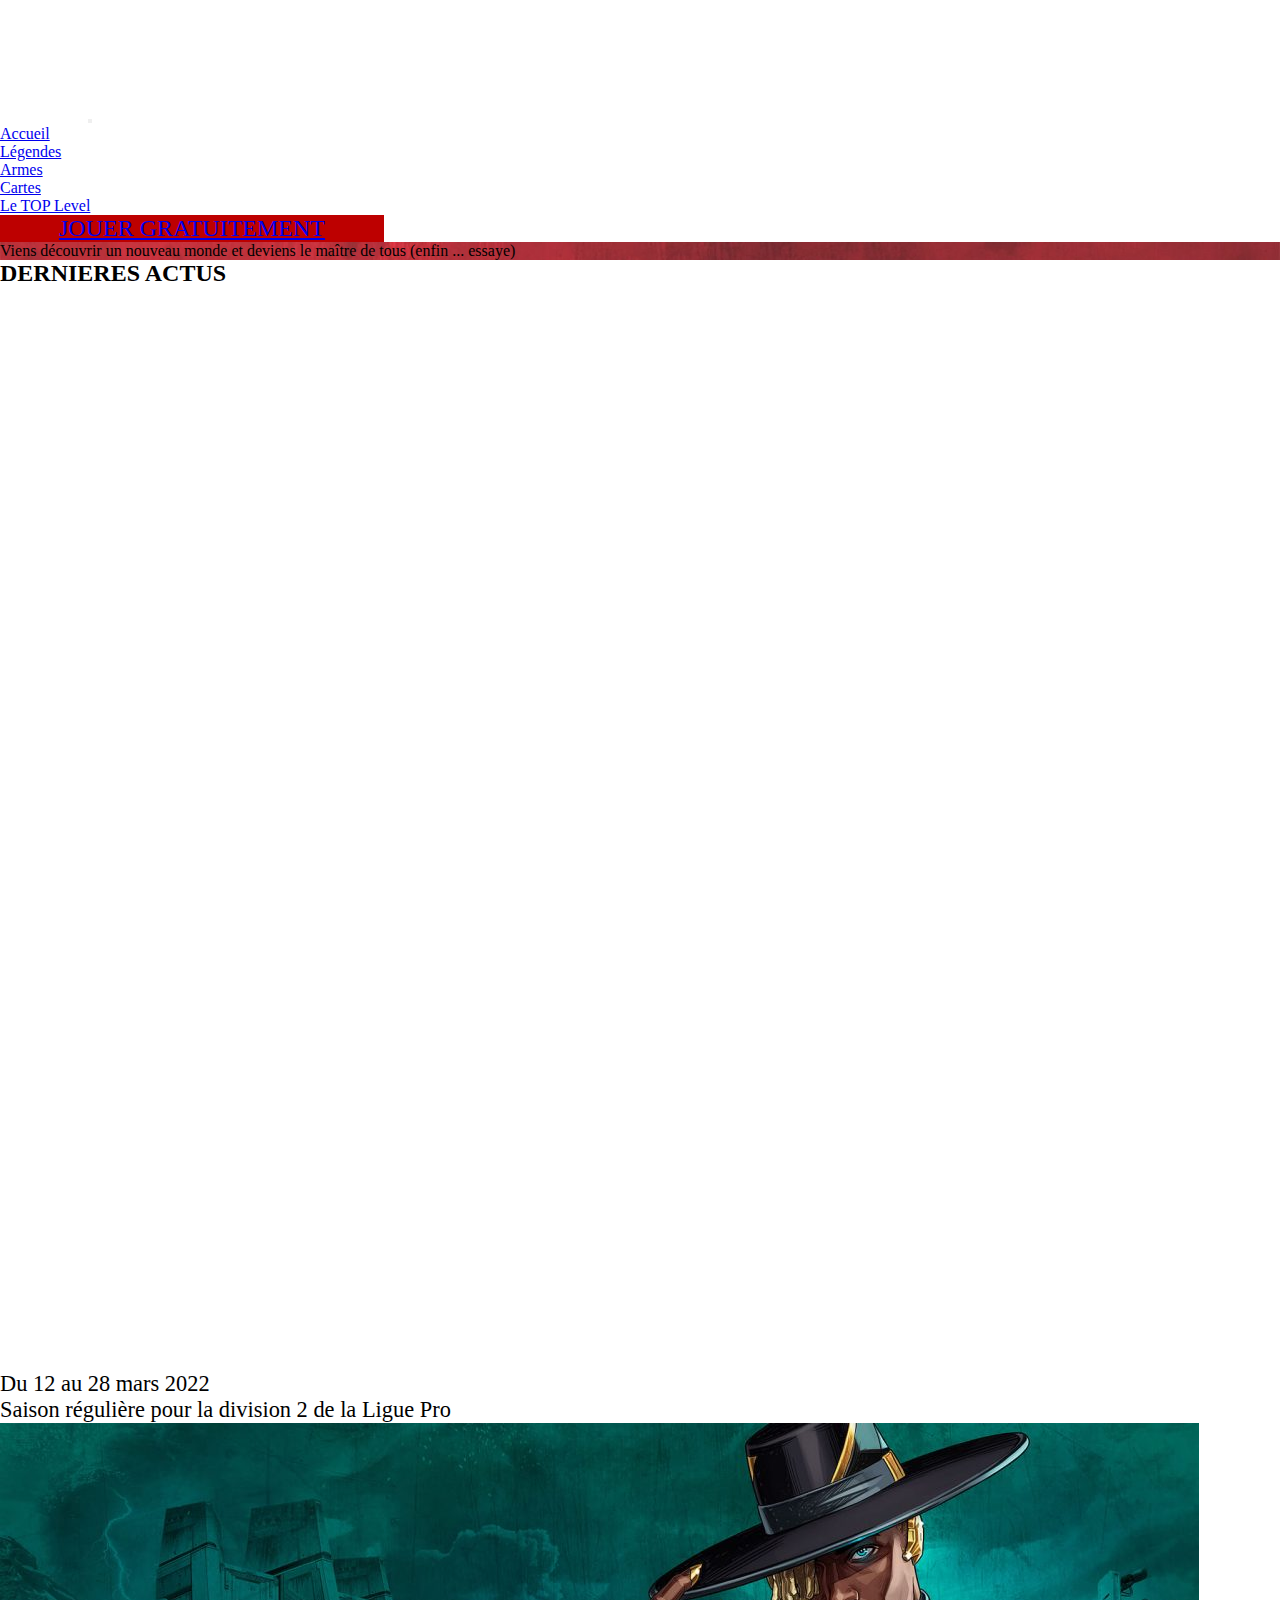
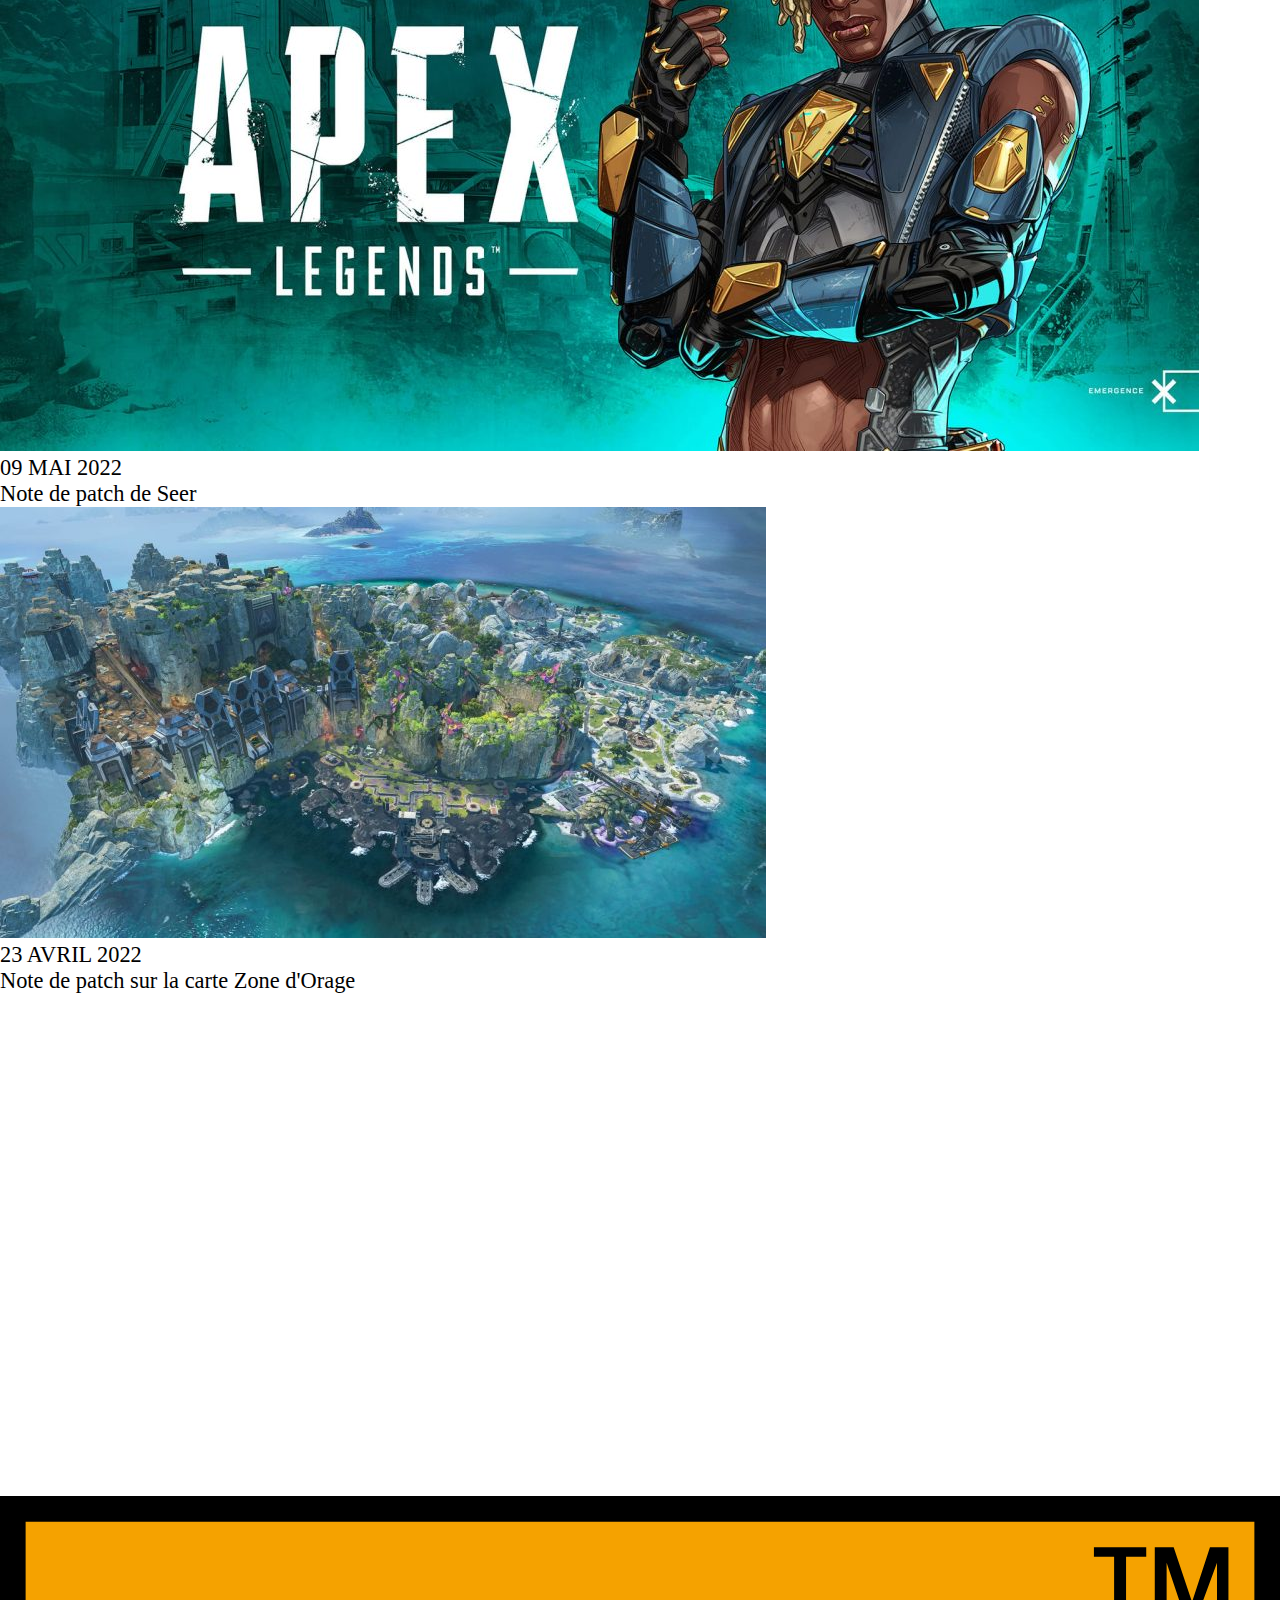
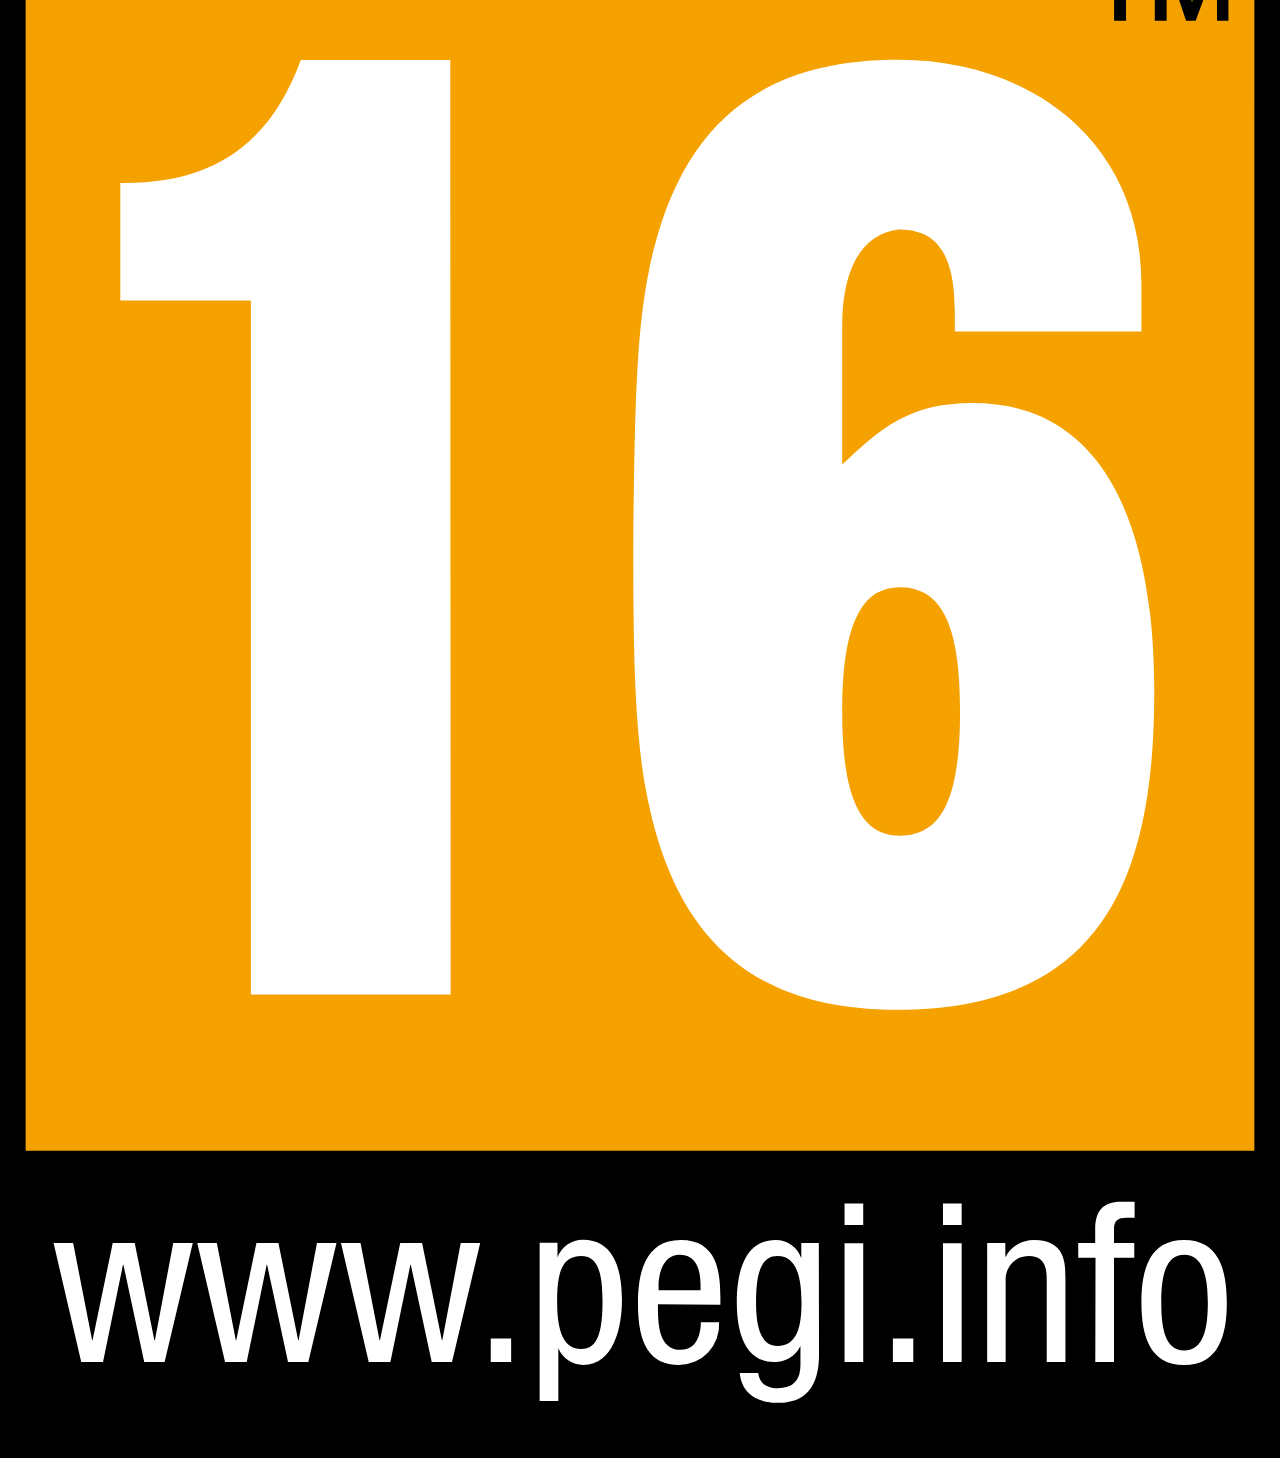
<file: index.html>
<!DOCTYPE html>
<html lang="fr">
  <head>
    <meta charset="UTF-8" />
    <meta name="viewport" content="width=device-width, initial-scale=1.0" />
    <meta name="viewport" content="width=device-width, initial-scale=1" />
    <meta
      name="description"
      content="Viens découvrir APEX Legends, et deviens le maître de l'arène"
    />
    <link rel="canonical" href="http://APEX-Legends.fr" />
    <link rel="icon" href="./logo_apex.webp" />
    <link
      href="https://cdn.jsdelivr.net/npm/bootstrap@5.1.3/dist/css/bootstrap.min.css"
      rel="stylesheet"
      integrity="sha384-1BmE4kWBq78iYhFldvKuhfTAU6auU8tT94WrHftjDbrCEXSU1oBoqyl2QvZ6jIW3"
      crossorigin="anonymous"
    />
    <link rel="stylesheet" href="./apex.css" />
    <title>APEX Legends</title>
  </head>

  <body>
    <nav class="navbar navbar-expand-lg navbar-dark bg-dark">
      <a class="navbar-brand d-flex justify-content-center" href="./Apex.html"
        ><img src="./apex-copyright.png" alt="image_apex" class="w-25"
      /></a>
      <button
        class="navbar-toggler"
        type="button"
        data-toggle="collapse"
        data-target="#navbarSupportedContent"
        aria-controls="navbarSupportedContent"
        aria-expanded="false"
        aria-label="Toggle navigation"
      >
        <span class="navbar-toggler-icon"></span>
      </button>
      <div class="collapse navbar-collapse" id="navbarSupportedContent">
        <ul class="navbar-nav mr-auto">
          <li class="nav-item">
            <a href="./Apex.html" class="nav-link text-light">Accueil</a>
          </li>
          <li class="nav-item">
            <a href="./legende.html" class="nav-link text-white">Légendes</a>
          </li>
          <li class="nav-item">
            <a href="./armes.html" class="nav-link text-white">Armes</a>
          </li>
          <li class="nav-item">
            <a href="./maps.html" class="nav-link text-white">Cartes</a>
          </li>
          <li class="nav-item">
            <a href="./streamer.html" class="nav-link text-white"
              >Le TOP Level</a
            >
          </li>
        </ul>
      </div>
    </nav>
    <section
      class="accueil bg-secondary d-flex w-100 h-100 flex-column justify-content-center align-items-center"
    >
      <a
        href="https://www.ea.com/fr-fr/games/apex-legends/play-now-for-free"
        class="btn w-50 btn-secondary"
        >JOUER GRATUITEMENT</a
      >
    </section>
    <section
      class="legende d-flex w-100 h-100 flex-column justify-content-center align-items-center"
    >
      <p class="accroche display-5 text-white w-75 d-flex align-items-center">
        Viens découvrir un nouveau monde et deviens le maître de tous (enfin ...
        essaye)
      </p>
    </section>
    <div class="container">
      <h2 class="display-4 text-center mb-5 mt-4">DERNIERES ACTUS</h2>
      <div class="row">
        <div class="col-md-4 col-sm-6">
          <div class="card mb-4 shadow-sm bg-dark h-100">
            <img
              src="./actu_championnat.png"
              alt="image_championnat"
              class="w-100"
            />
            <div class="card-body">
              <p class="card-text text-white">
                <span class="rouge text-danger">Du 12 au 28 mars 2022</span>
                <br />
                Saison régulière pour la division 2 de la Ligue Pro
              </p>
            </div>
          </div>
        </div>
        <div class="col-md-4 col-sm-6">
          <div class="card mb-4 shadow-sm h-100">
            <img src="./actu_patch.jpg" alt="image_patch" class="w-100 h-50" />
            <div class="card-body bg-dark">
              <p class="card-text text-white">
                <span class="rouge text-danger">09 MAI 2022</span>
                <br />
                Note de patch de Seer
              </p>
            </div>
          </div>
        </div>

        <div class="col-md-4 col-sm-6">
          <div class="card mb-4 shadow-sm h-100">
            <img src="./actu_zone.jpg" alt="image_zone" class="w-100 h-50" />
            <div class="card-body bg-dark">
              <p class="card-text text-white">
                <span class="rouge text-danger">23 AVRIL 2022</span>
                <br />
                Note de patch sur la carte Zone d'Orage
              </p>
            </div>
          </div>
        </div>

        <div class="col-12 d-flex justify-content-center mt-5 mb-4">
          <iframe
            width="560"
            height="315"
            src="https://www.youtube.com/embed/5ISMishWUlE?start=1"
            title="YouTube video player"
            frameborder="0"
            allow="accelerometer; autoplay; clipboard-write; encrypted-media; gyroscope; picture-in-picture"
            allowfullscreen
          ></iframe>
        </div>
      </div>
    </div>
    <div class="container-fluid bg-dark h-40">
      <div class="row bg-dark">
        <div
          class="col-md-4 col-sm-6 d-flex justify-content-center align-items-center"
        >
          <img src="./apex-copyright.png" alt="logo_apex" class="w-30 h-75" />
        </div>
        <div
          class="col-md-4 col-sm-6 d-flex justify-content-center align-items-center"
        >
          <img
            src="./apex-respawn-white-logo.png"
            alt="logo_apex"
            class="w-50 h-50"
          />
        </div>
        <div
          class="col-md-4 col-sm-6 d-flex justify-content-center align-items-center"
        >
          <img src="./pegi16.svg" alt="logo_pegi" class="w-25 h-50" />
        </div>
      </div>
    </div>

    <script
      src="https://code.jquery.com/jquery-3.2.1.slim.min.js"
      integrity="sha384-KJ3o2DKtIkvYIK3UENzmM7KCkRr/rE9/Qpg6aAZGJwFDMVNA/GpGFF93hXpG5KkN"
      crossorigin="anonymous"
    ></script>
    <script
      src="https://cdn.jsdelivr.net/npm/popper.js@1.12.9/dist/umd/popper.min.js"
      integrity="sha384-ApNbgh9B+Y1QKtv3Rn7W3mgPxhU9K/ScQsAP7hUibX39j7fakFPskvXusvfa0b4Q"
      crossorigin="anonymous"
    ></script>
    <script
      src="https://cdn.jsdelivr.net/npm/bootstrap@4.0.0/dist/js/bootstrap.min.js"
      integrity="sha384-JZR6Spejh4U02d8jOt6vLEHfe/JQGiRRSQQxSfFWpi1MquVdAyjUar5+76PVCmYl"
      crossorigin="anonymous"
    ></script>
  </body>
</html>
</file>
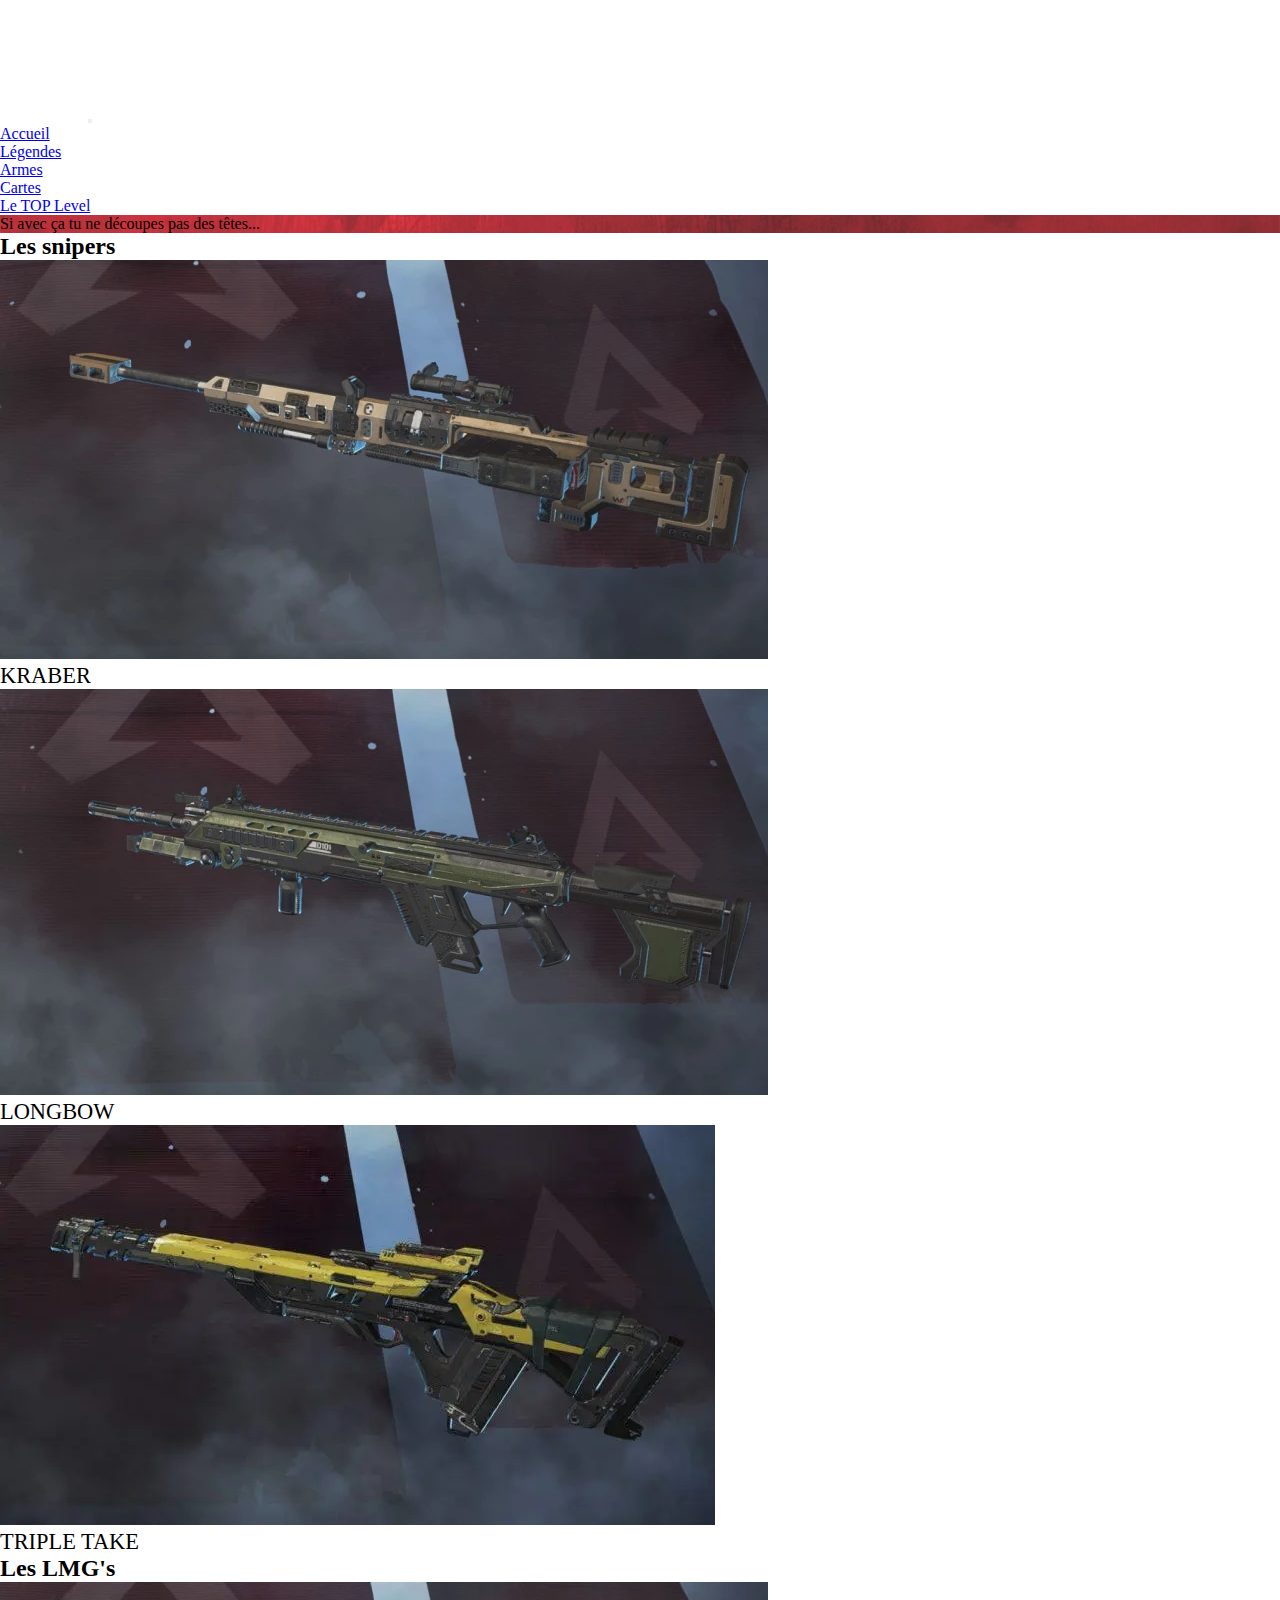
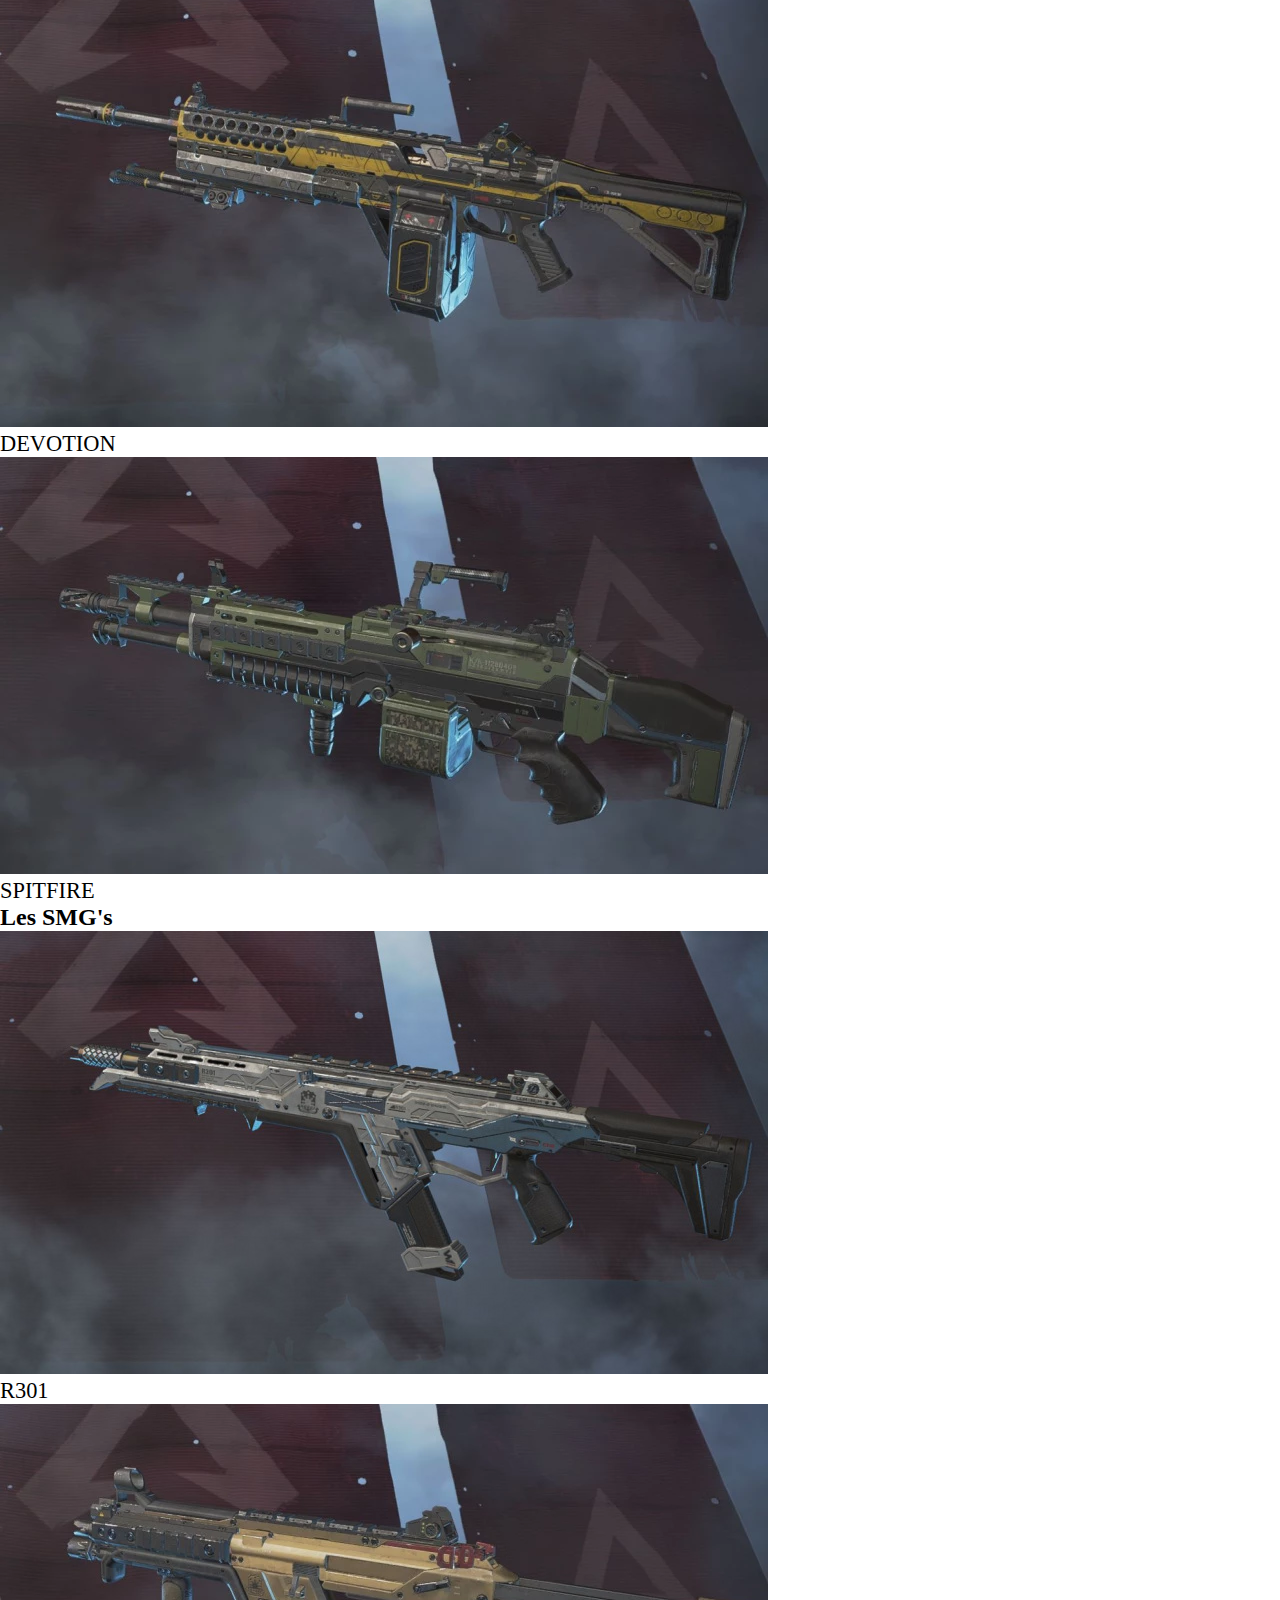
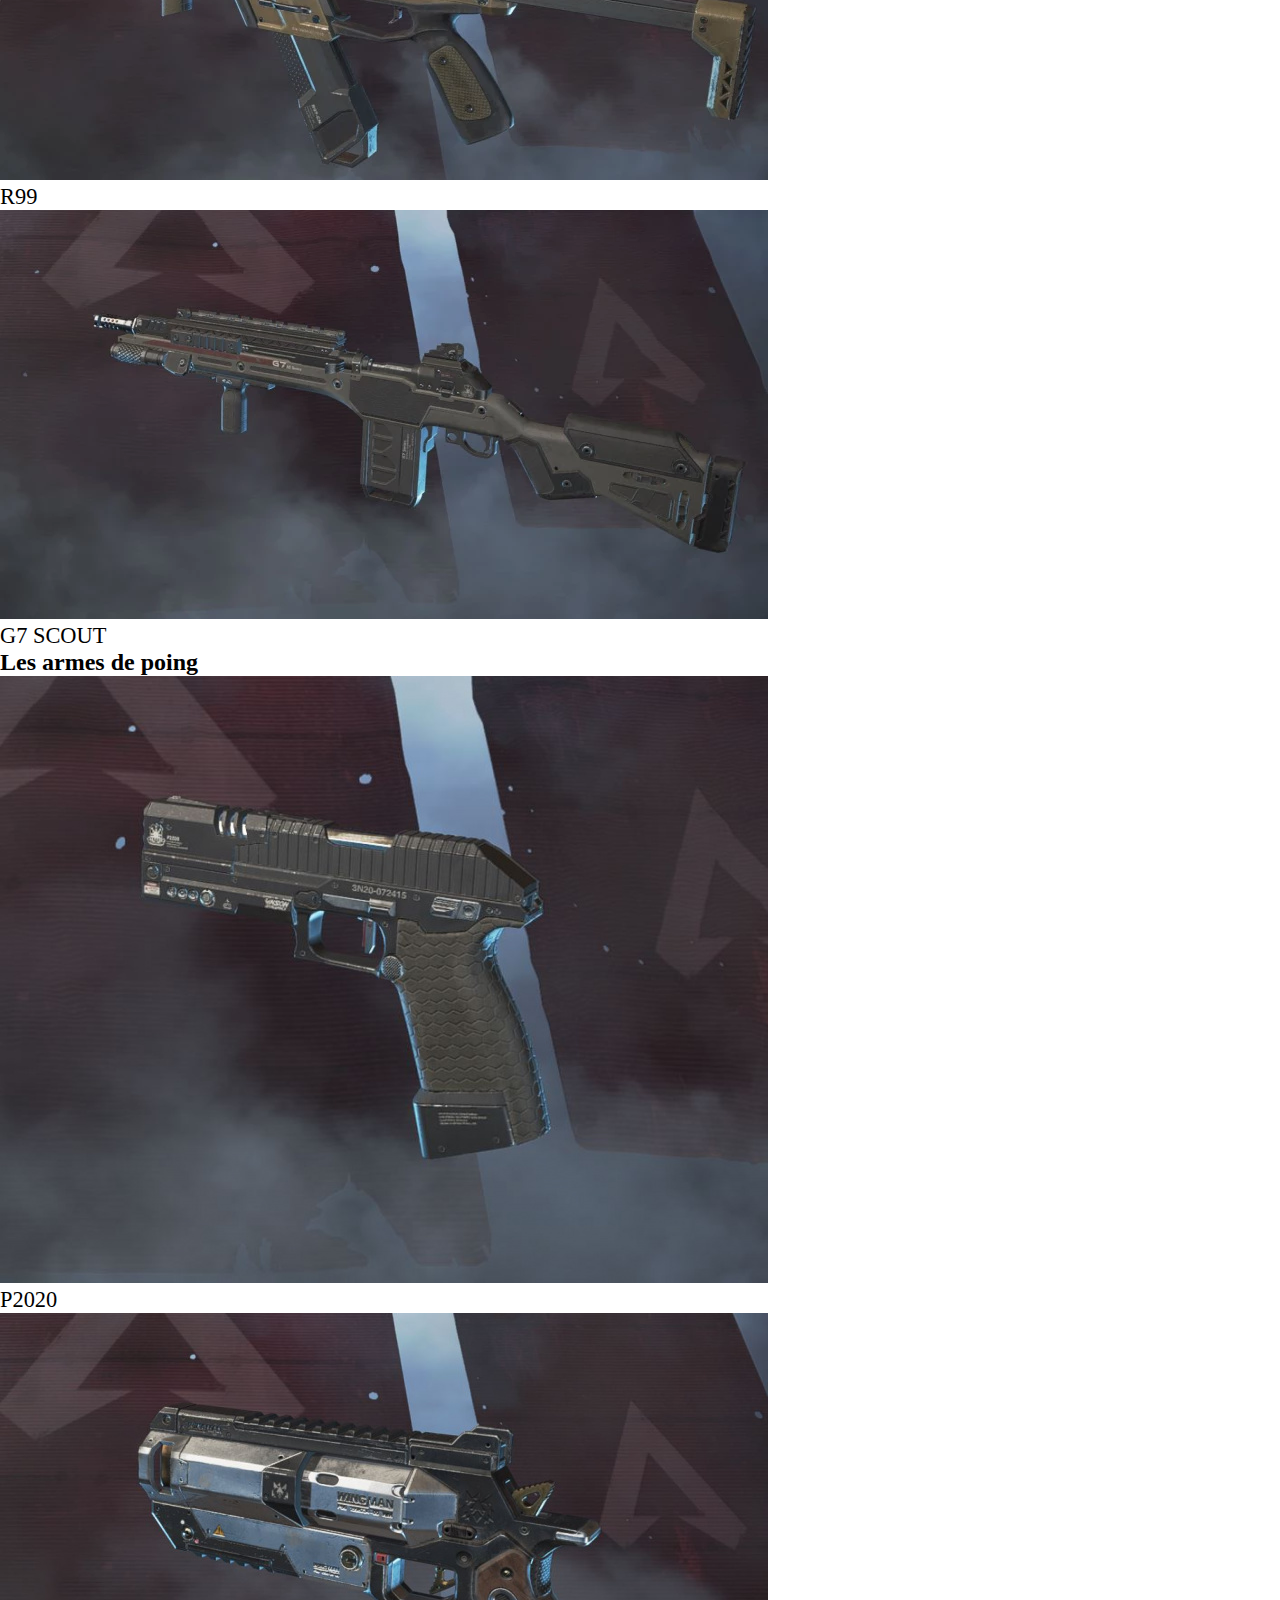
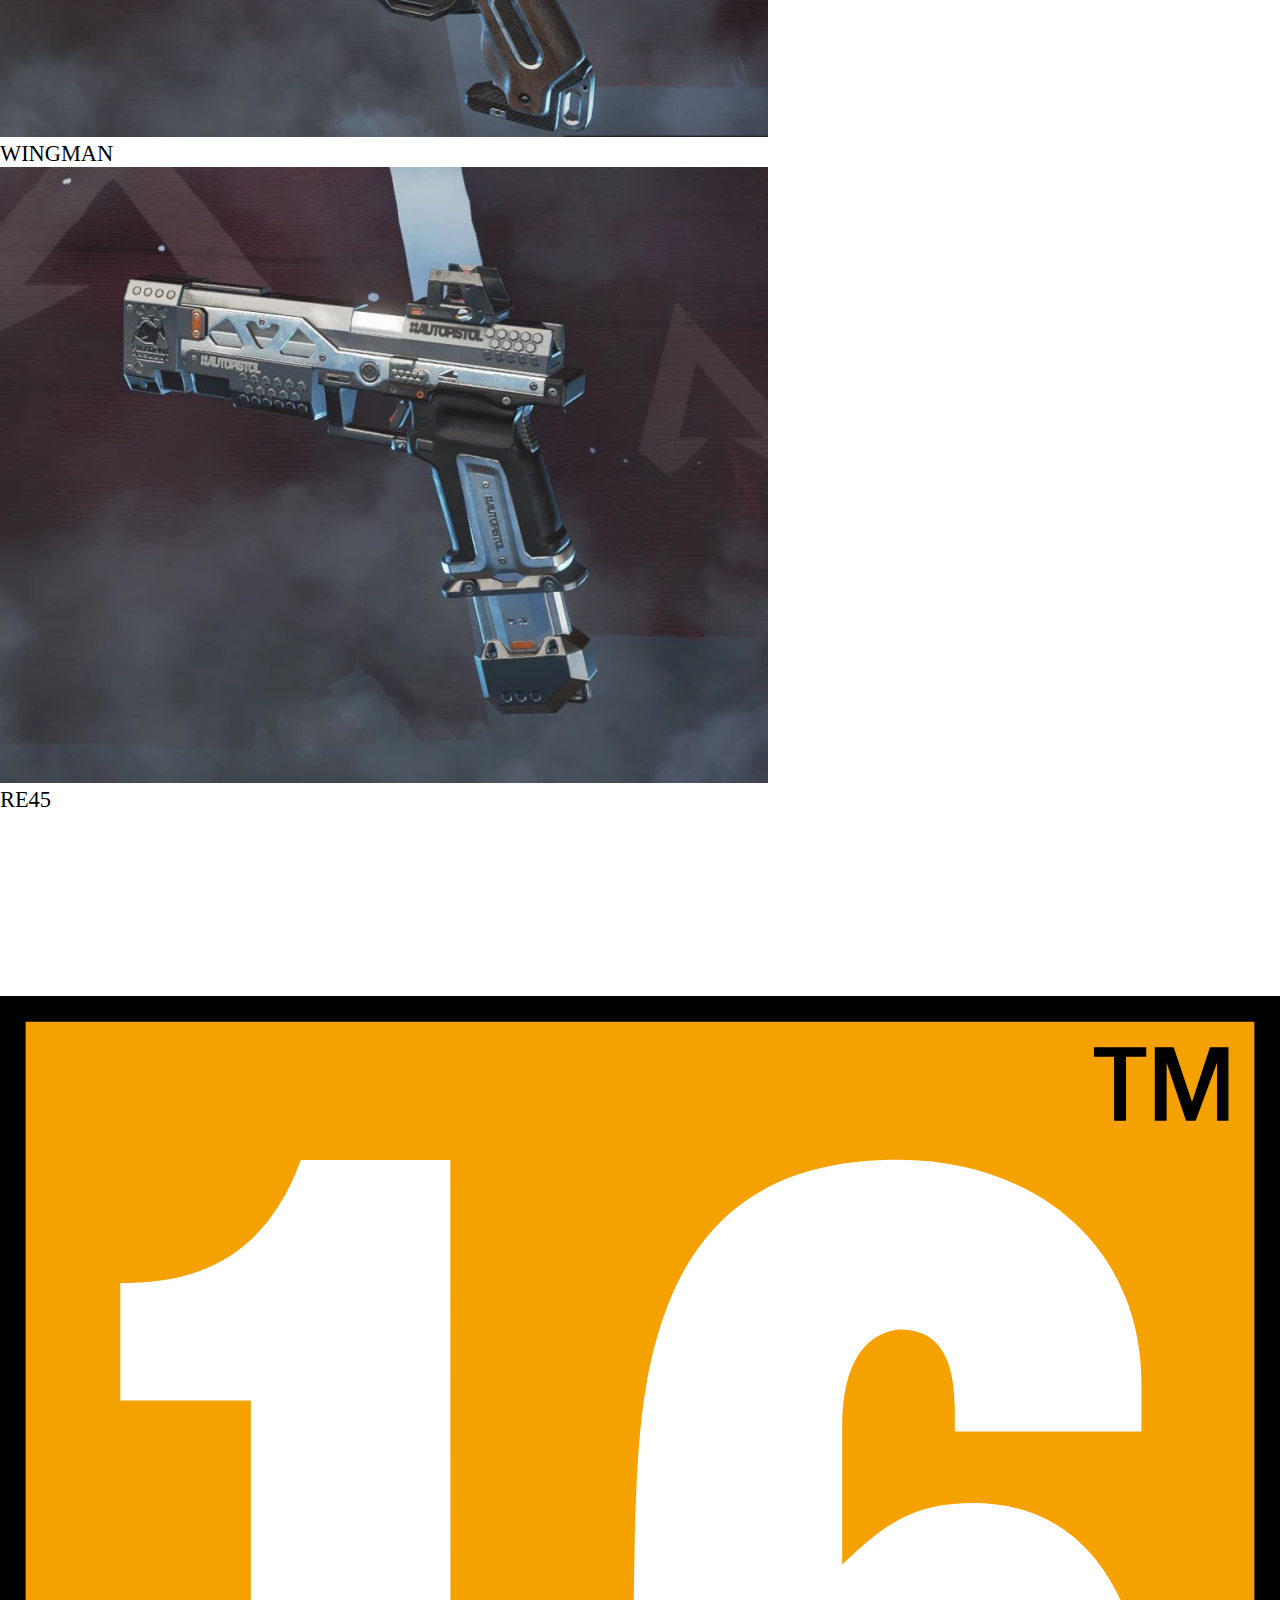
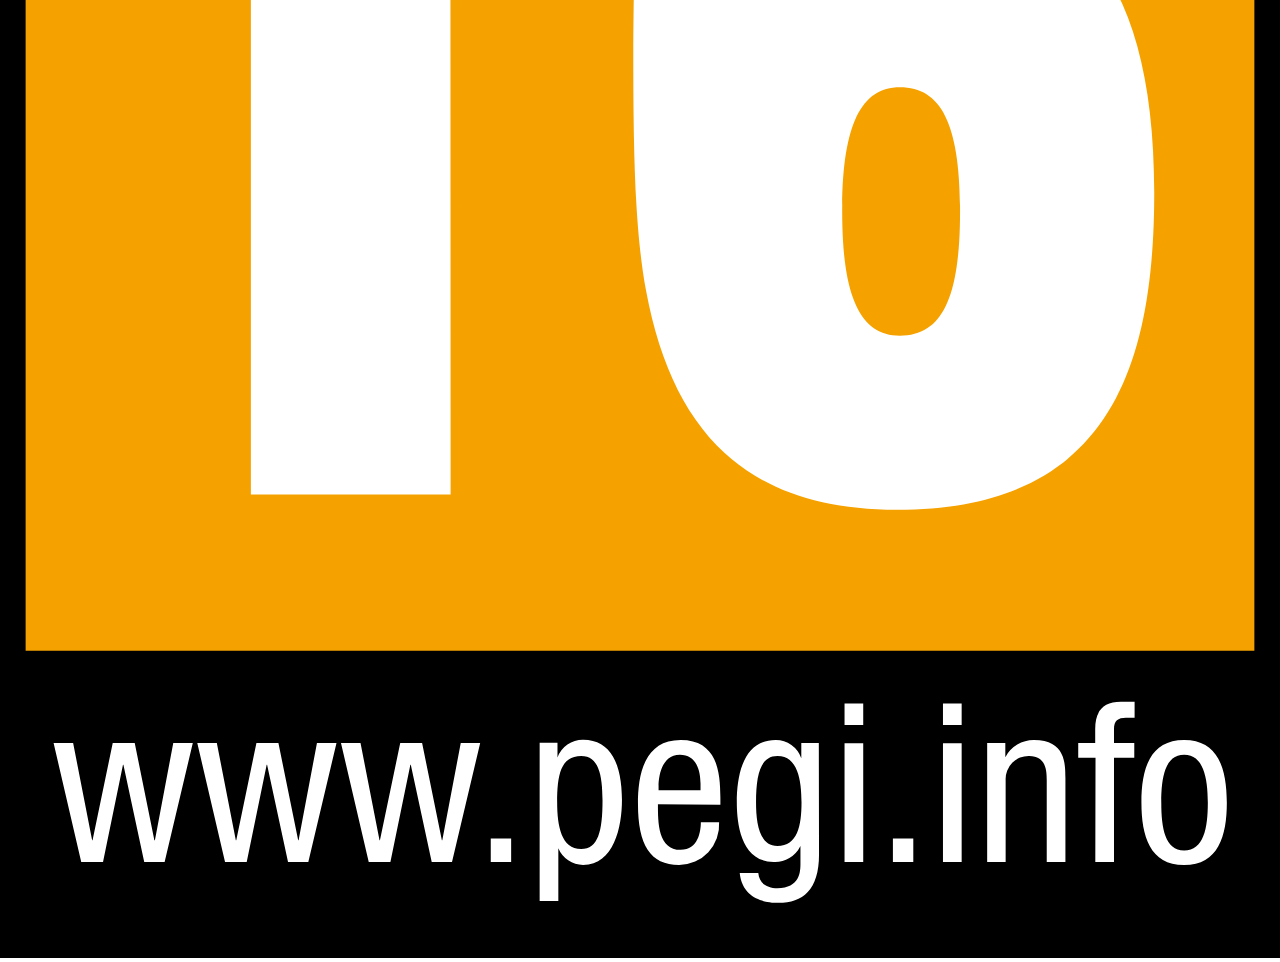
<file: armes.html>
<!DOCTYPE html>
<html lang="fr">
  <head>
    <meta charset="UTF-8" />
    <meta name="viewport" content="width=device-width, initial-scale=1.0" />
    <meta name="viewport" content="width=device-width, initial-scale=1" />
    <meta
      name="description"
      content="Viens découvrir APEX Legends, et deviens le maître de l'arène"
    />
    <link rel="canonical" href="http://APEX-Legends.fr" />
    <link rel="icon" href="./logo_apex.webp" />
    <link
      href="https://cdn.jsdelivr.net/npm/bootstrap@5.1.3/dist/css/bootstrap.min.css"
      rel="stylesheet"
      integrity="sha384-1BmE4kWBq78iYhFldvKuhfTAU6auU8tT94WrHftjDbrCEXSU1oBoqyl2QvZ6jIW3"
      crossorigin="anonymous"
    />
    <link rel="stylesheet" href="./apex.css" />
    <title>APEX Legends</title>
  </head>
  <body>
    <nav class="navbar navbar-expand-lg navbar-dark bg-dark">
      <a class="navbar-brand d-flex justify-content-center" href="./index.html"
        ><img src="./apex-copyright.png" alt="image_apex" class="w-25"
      /></a>
      <button
        class="navbar-toggler"
        type="button"
        data-toggle="collapse"
        data-target="#navbarSupportedContent"
        aria-controls="navbarSupportedContent"
        aria-expanded="false"
        aria-label="Toggle navigation"
      >
        <span class="navbar-toggler-icon"></span>
      </button>
      <div class="collapse navbar-collapse" id="navbarSupportedContent">
        <ul class="navbar-nav mr-auto">
          <li class="nav-item">
            <a href="./index.html" class="nav-link text-light">Accueil</a>
          </li>
          <li class="nav-item">
            <a href="./legende.html" class="nav-link text-white">Légendes</a>
          </li>
          <li class="nav-item">
            <a href="./armes.html" class="nav-link text-white">Armes</a>
          </li>
          <li class="nav-item">
            <a href="./maps.html" class="nav-link text-white">Cartes</a>
          </li>
          <li class="nav-item">
            <a href="./streamer.html" class="nav-link text-white"
              >Le TOP Level</a
            >
          </li>
        </ul>
      </div>
    </nav>
    <section
      class="legende d-flex justify-content-center align-items-center w-100 h-100"
    >
      <p class="accroche_legende display-3 w-75 text-white">
        Si avec ça tu ne découpes pas des têtes...
      </p>
    </section>

    <div class="container">
      <div class="row">
        <h2 class="sniper display-3 text-center mt-5">Les snipers</h2>
        <div class="col-md-4 col-sm-6">
          <div class="card mb-5 mt-5 h-100">
            <img src="./kraber.webp" alt="image_kraber" class="w-100 h-75" />
            <div class="card-body">
              <p class="card-text text-center">KRABER</p>
            </div>
          </div>
        </div>

        <div class="col-md-4 col-sm-6">
          <div class="card mb-5 mt-5 shadow-sm h-100">
            <img src="./longbow.webp" alt="image_longbow" class="w-100 h-75" />
            <div class="card-body">
              <p class="card-text text-center">LONGBOW</p>
            </div>
          </div>
        </div>

        <div class="col-md-4 col-sm-6">
          <div class="card mb-5 mt-5 shadow-sm h-100">
            <img
              src="./triple take.webp"
              alt="image_triple"
              class="w-100 h-75"
            />
            <div class="card-body">
              <p class="card-text text-center">TRIPLE TAKE</p>
            </div>
          </div>
        </div>
        <h2 class="lmg display-3 text-center mt-5">Les LMG's</h2>
        <div class="col-md-6 col-sm-6">
          <div class="card mb-5 mt-5 shadow-sm h-75">
            <img
              src="./devotion.webp"
              alt="image_devotion"
              class="w-100 h-75"
            />
            <div class="card-body">
              <p class="card-text text-center">DEVOTION</p>
            </div>
          </div>
        </div>

        <div class="col-md-6 col-sm-6">
          <div class="card mb-5 mt-5 shadow-sm h-75">
            <img src="./spitfire.webp" alt="spitfire" class="w-100 h-75" />
            <div class="card-body">
              <p class="card-text text-center">SPITFIRE</p>
            </div>
          </div>
        </div>

        <h2 class="smg display-3 text-center">Les SMG's</h2>

        <div class="col-md-4 col-sm-6">
          <div class="card mb-5 mt-5 shadow-sm h-75">
            <img src="./r301.jpg" alt="r301" class="w-100 h-75" />
            <div class="card-body">
              <p class="card-text text-center">R301</p>
            </div>
          </div>
        </div>

        <div class="col-md-4 col-sm-6">
          <div class="card mb-5 mt-5 shadow-sm h-75">
            <img src="./r99.webp" alt="r99" class="w-100 h-75" />
            <div class="card-body">
              <p class="card-text text-center">R99</p>
            </div>
          </div>
        </div>

        <div class="col-md-4 col-sm-6">
          <div class="card mb-5 mt-5 shadow-sm h-75">
            <img src="./g7_scout.webp" alt="g7" class="w-100 h-75" />
            <div class="card-body">
              <p class="card-text text-center">G7 SCOUT</p>
            </div>
          </div>
        </div>

        <h2 class="pistolet display-3 text-center">Les armes de poing</h2>

        <div class="col-md-4 col-sm-6">
          <div class="card mb-5 mt-5 shadow-sm h-75">
            <img src="./p2020.jpg" alt="p2020" class="w-100 h-75" />
            <div class="card-body">
              <p class="card-text text-center">P2020</p>
            </div>
          </div>
        </div>

        <div class="col-md-4 col-sm-6">
          <div class="card mb-5 mt-5 shadow-sm h-75">
            <img src="./wingman.jpg" alt="wingman" class="w-100 h-75" />
            <div class="card-body">
              <p class="card-text text-center">WINGMAN</p>
            </div>
          </div>
        </div>

        <div class="col-md-4 col-sm-6">
          <div class="card mb-5 mt-5 shadow-sm h-75">
            <img src="./re45.webp" alt="re45" class="w-100 h-75" />
            <div class="card-body">
              <p class="card-text text-center">RE45</p>
            </div>
          </div>
        </div>
      </div>
    </div>

    <div class="container-fluid bg-dark h-40">
      <div class="row bg-dark">
        <div
          class="col-md-4 col-sm-6 d-flex justify-content-center align-items-center"
        >
          <img src="./apex-copyright.png" alt="image_apex" class="w-30 h-75" />
        </div>
        <div
          class="col-md-4 col-sm-6 d-flex justify-content-center align-items-center"
        >
          <img
            src="./apex-respawn-white-logo.png"
            alt="image_apex"
            class="w-50 h-50"
          />
        </div>
        <div
          class="col-md-4 col-sm-6 d-flex justify-content-center align-items-center"
        >
          <img src="./pegi16.svg" alt="image_pegi" class="w-25 h-50" />
        </div>
      </div>
    </div>

    <script
      src="https://code.jquery.com/jquery-3.2.1.slim.min.js"
      integrity="sha384-KJ3o2DKtIkvYIK3UENzmM7KCkRr/rE9/Qpg6aAZGJwFDMVNA/GpGFF93hXpG5KkN"
      crossorigin="anonymous"
    ></script>
    <script
      src="https://cdn.jsdelivr.net/npm/popper.js@1.12.9/dist/umd/popper.min.js"
      integrity="sha384-ApNbgh9B+Y1QKtv3Rn7W3mgPxhU9K/ScQsAP7hUibX39j7fakFPskvXusvfa0b4Q"
      crossorigin="anonymous"
    ></script>
    <script
      src="https://cdn.jsdelivr.net/npm/bootstrap@4.0.0/dist/js/bootstrap.min.js"
      integrity="sha384-JZR6Spejh4U02d8jOt6vLEHfe/JQGiRRSQQxSfFWpi1MquVdAyjUar5+76PVCmYl"
      crossorigin="anonymous"
    ></script>
  </body>
</html>
</file>
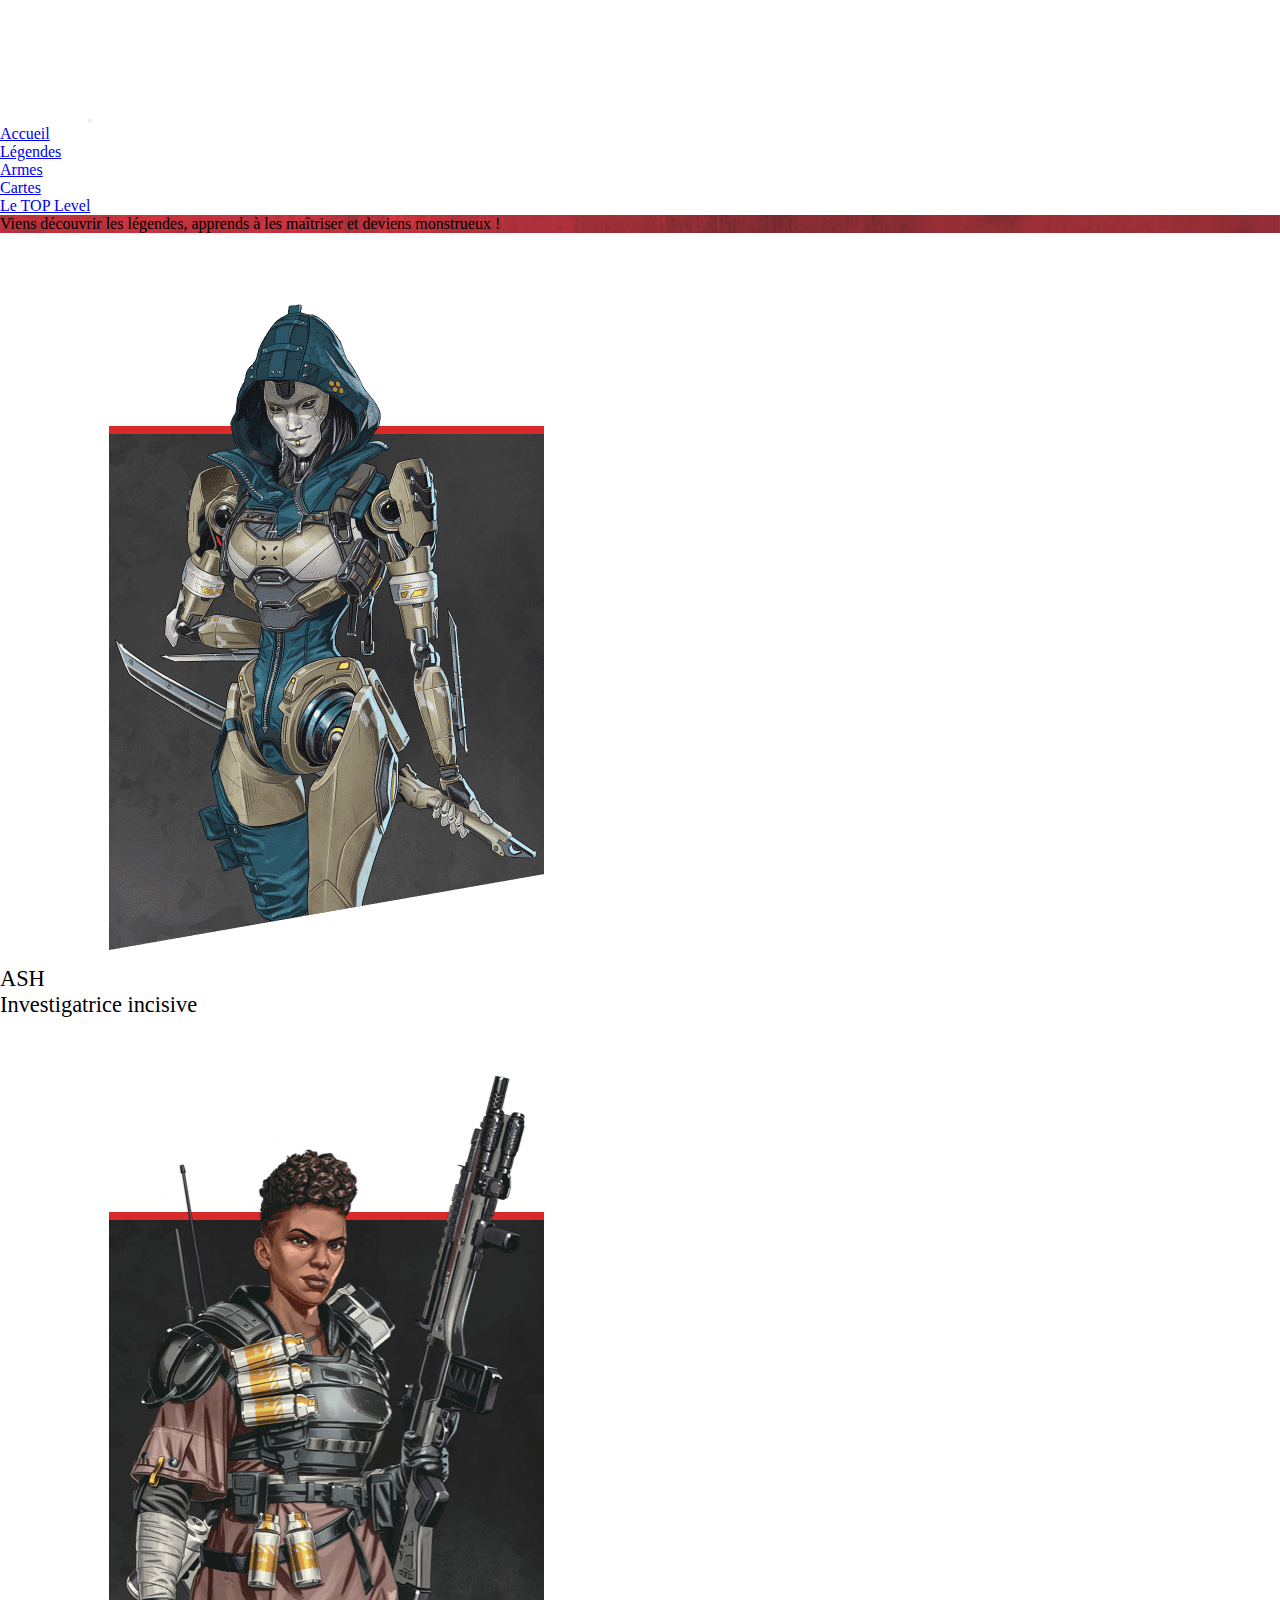
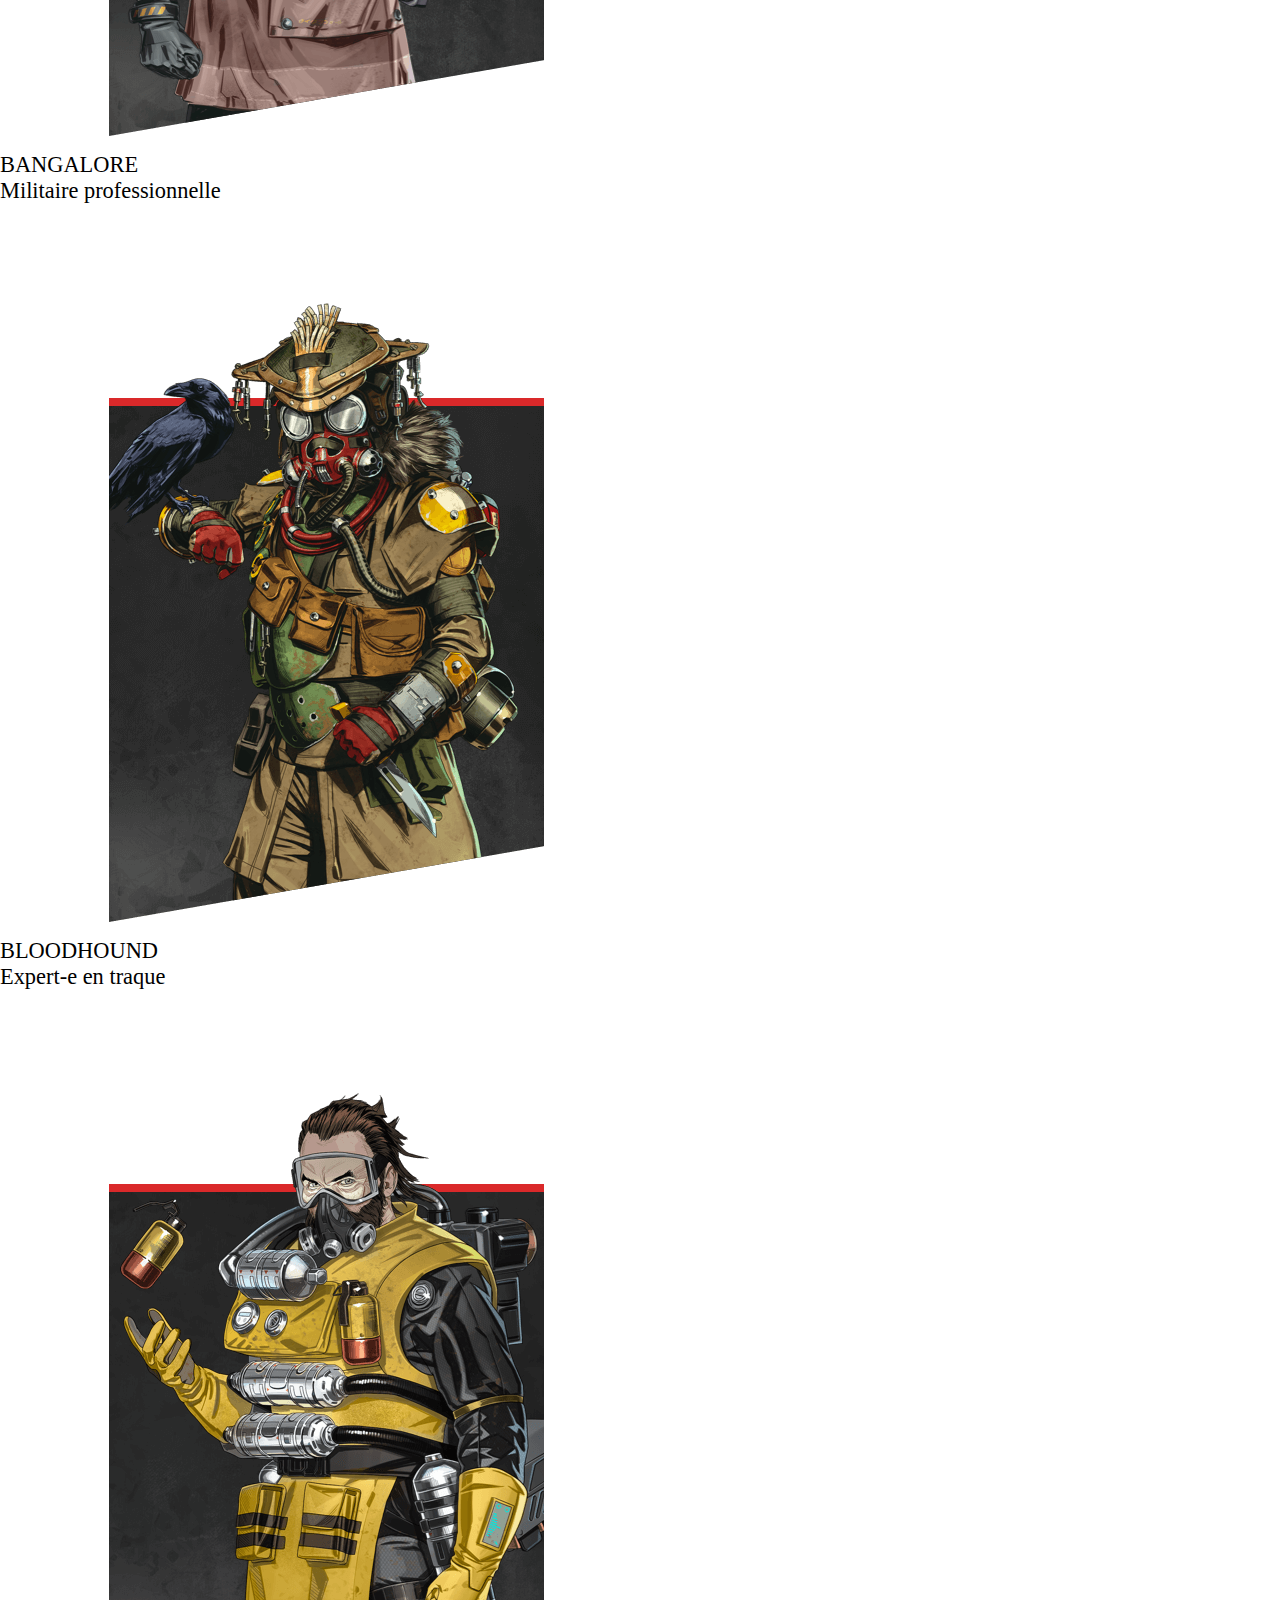
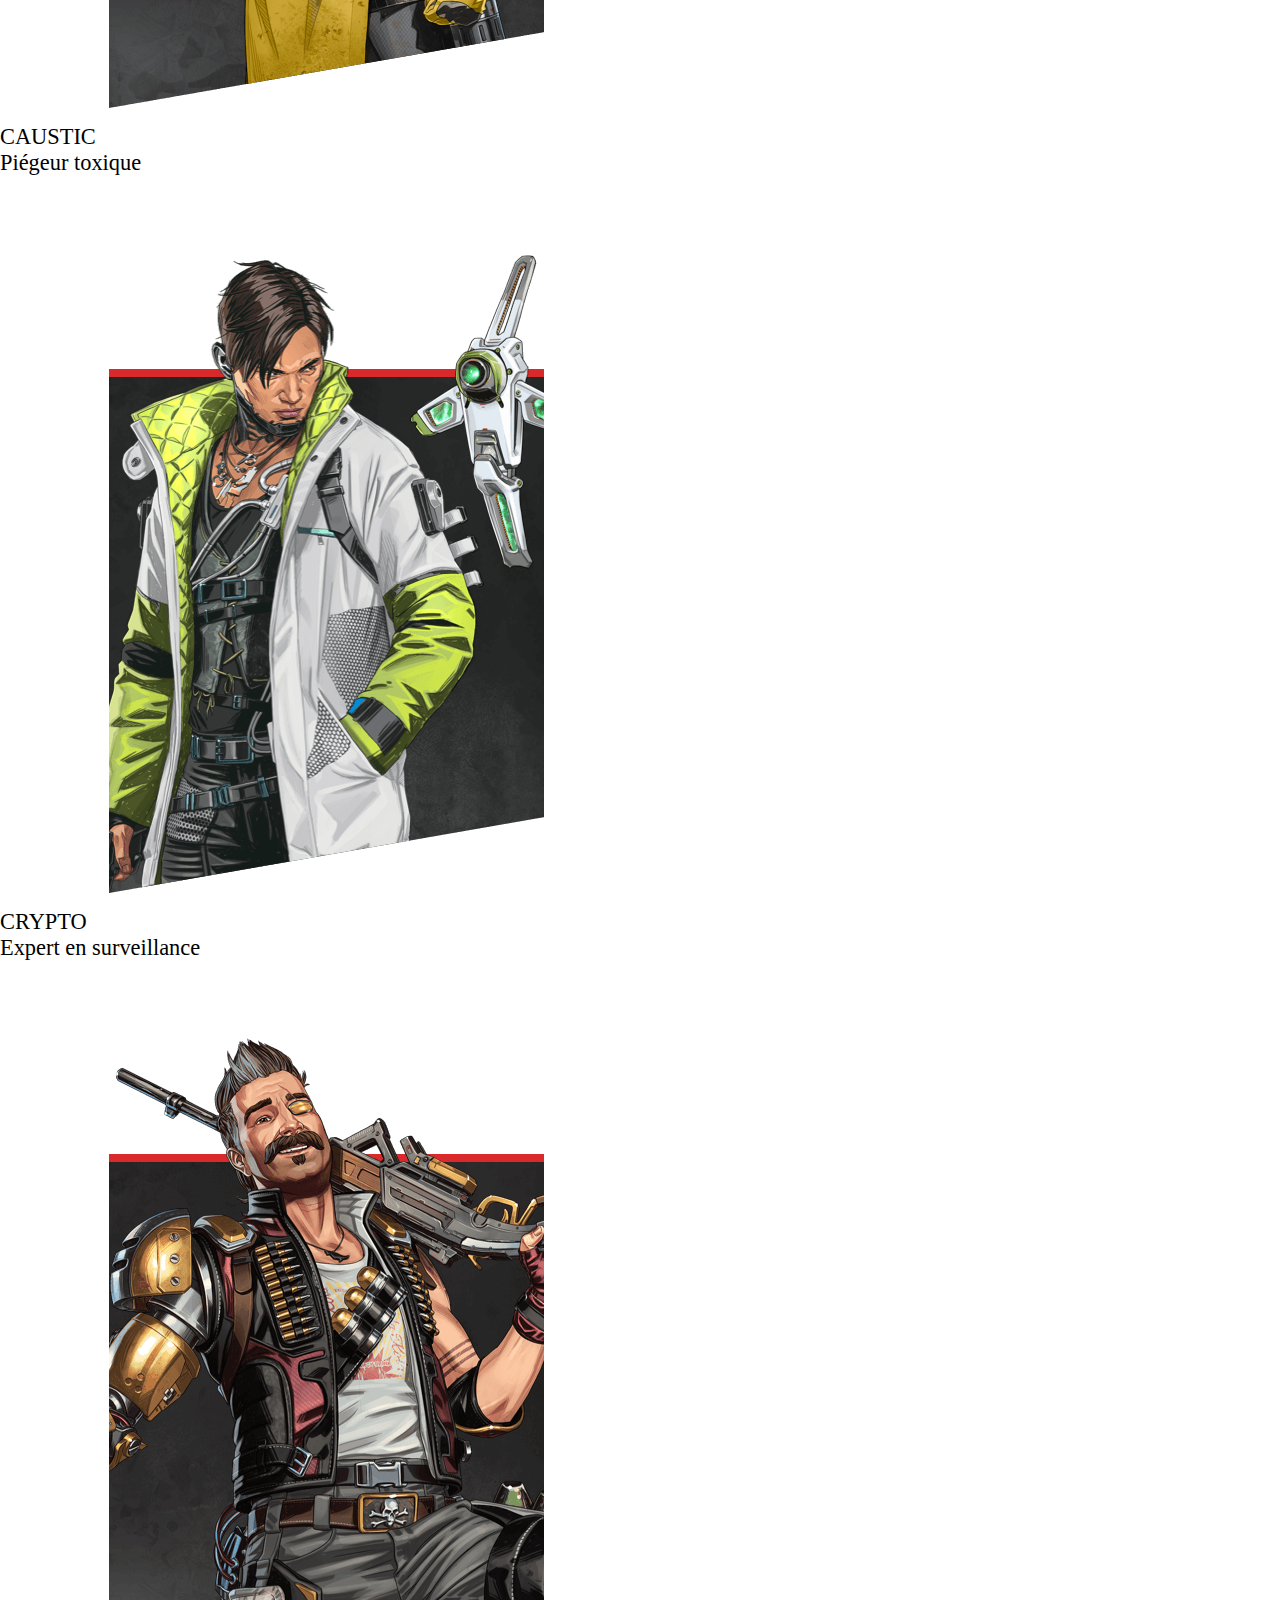
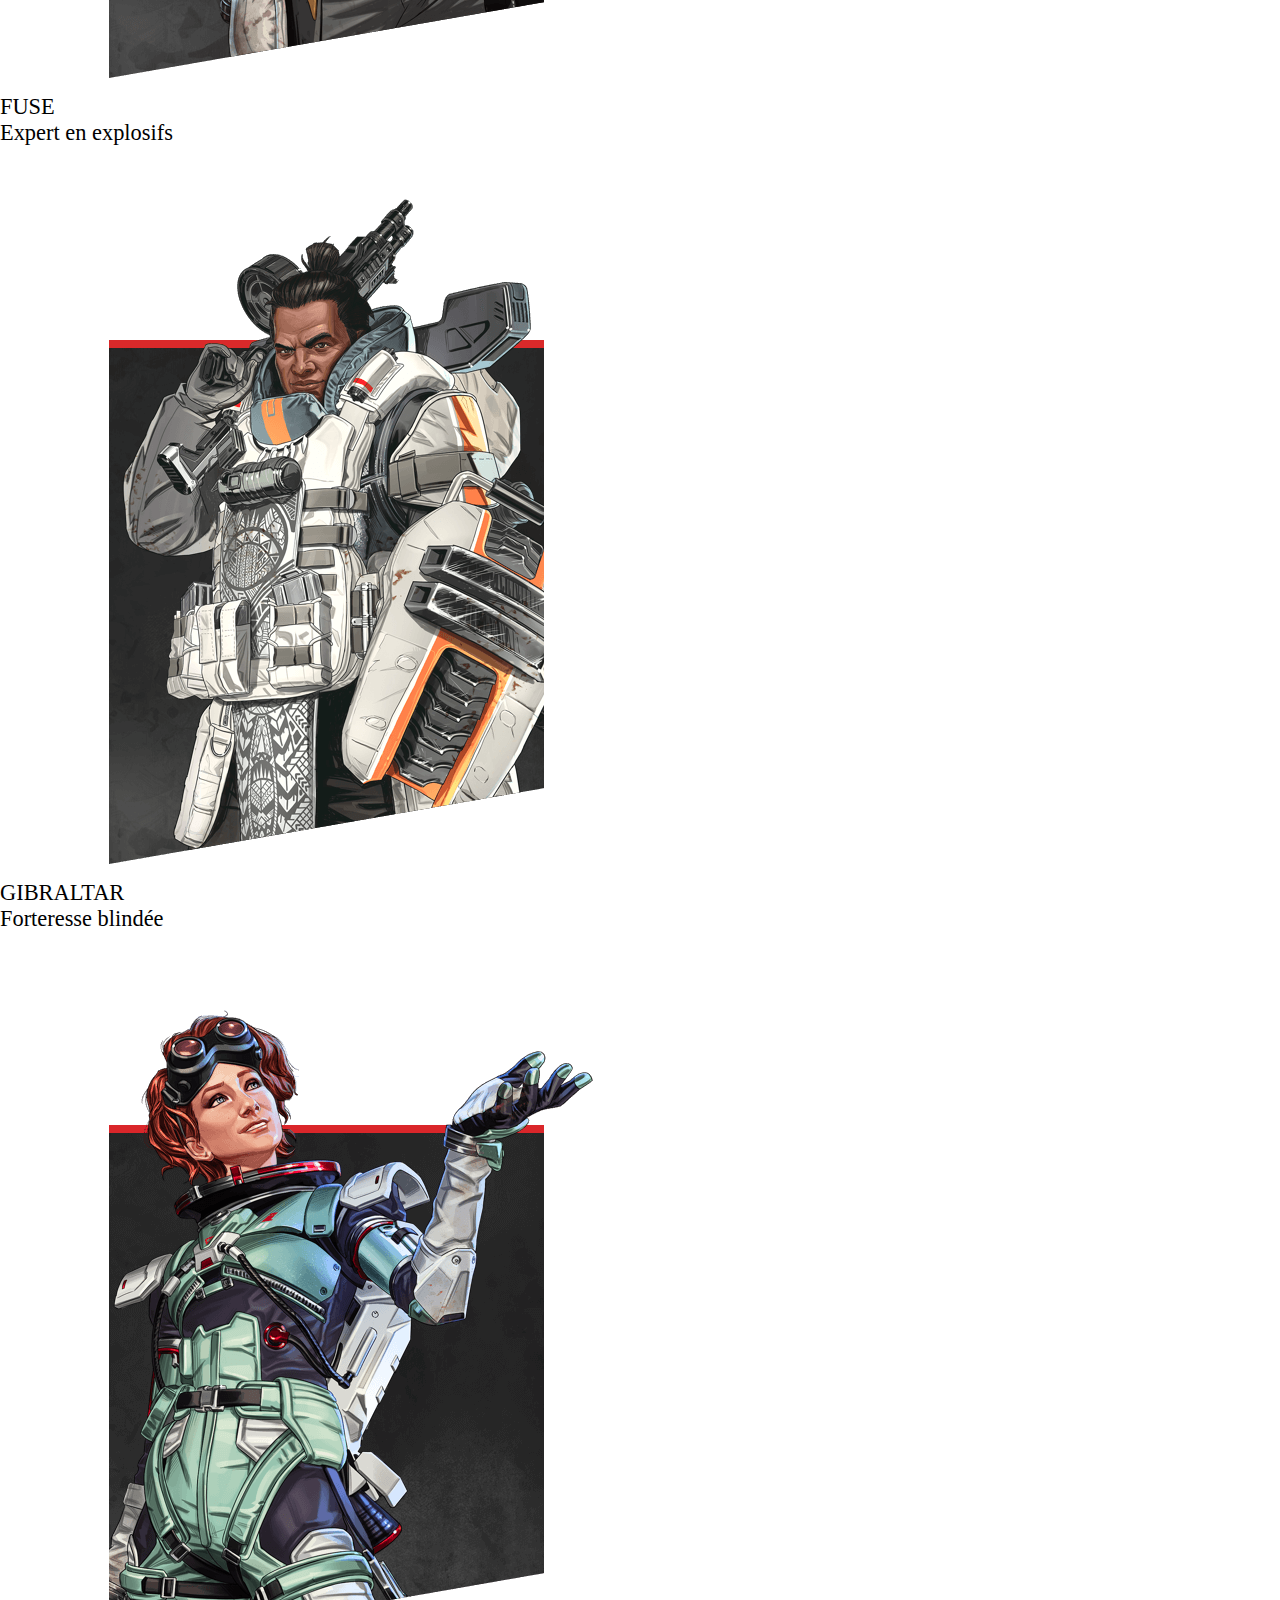
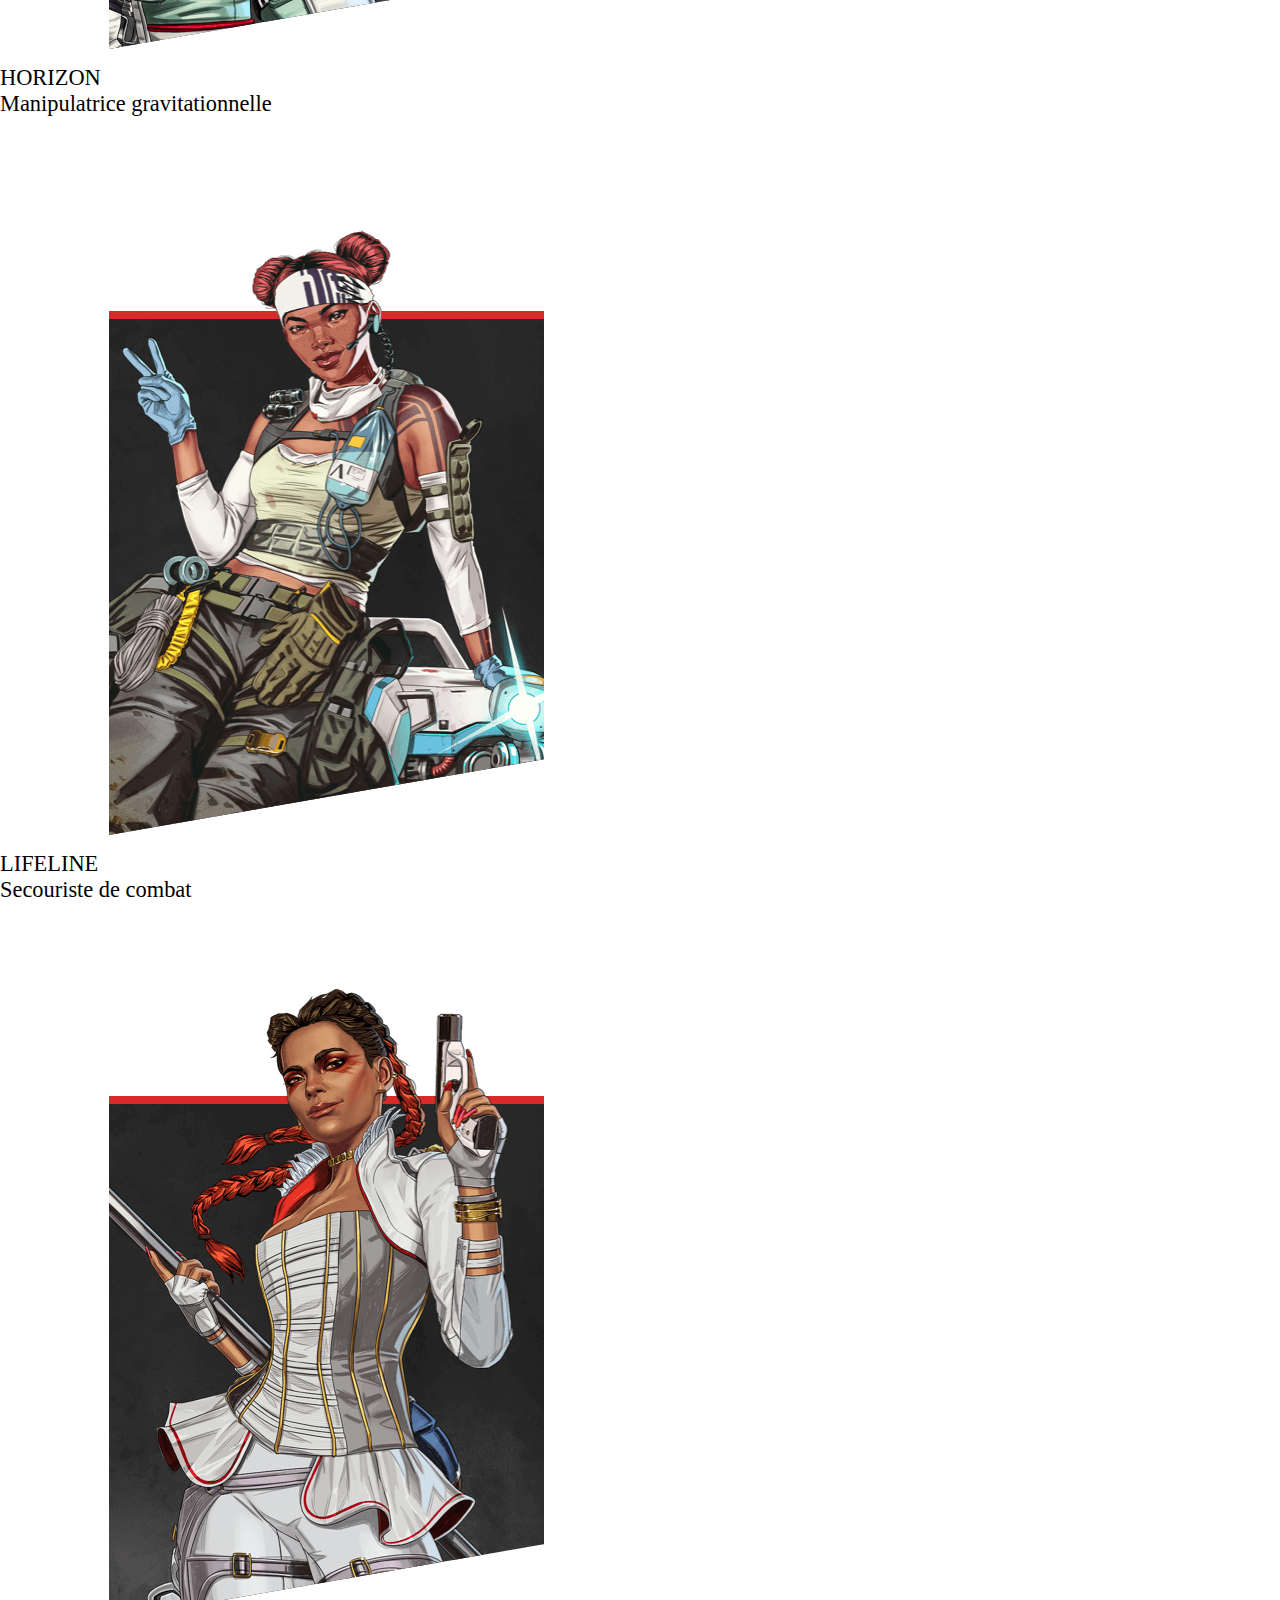
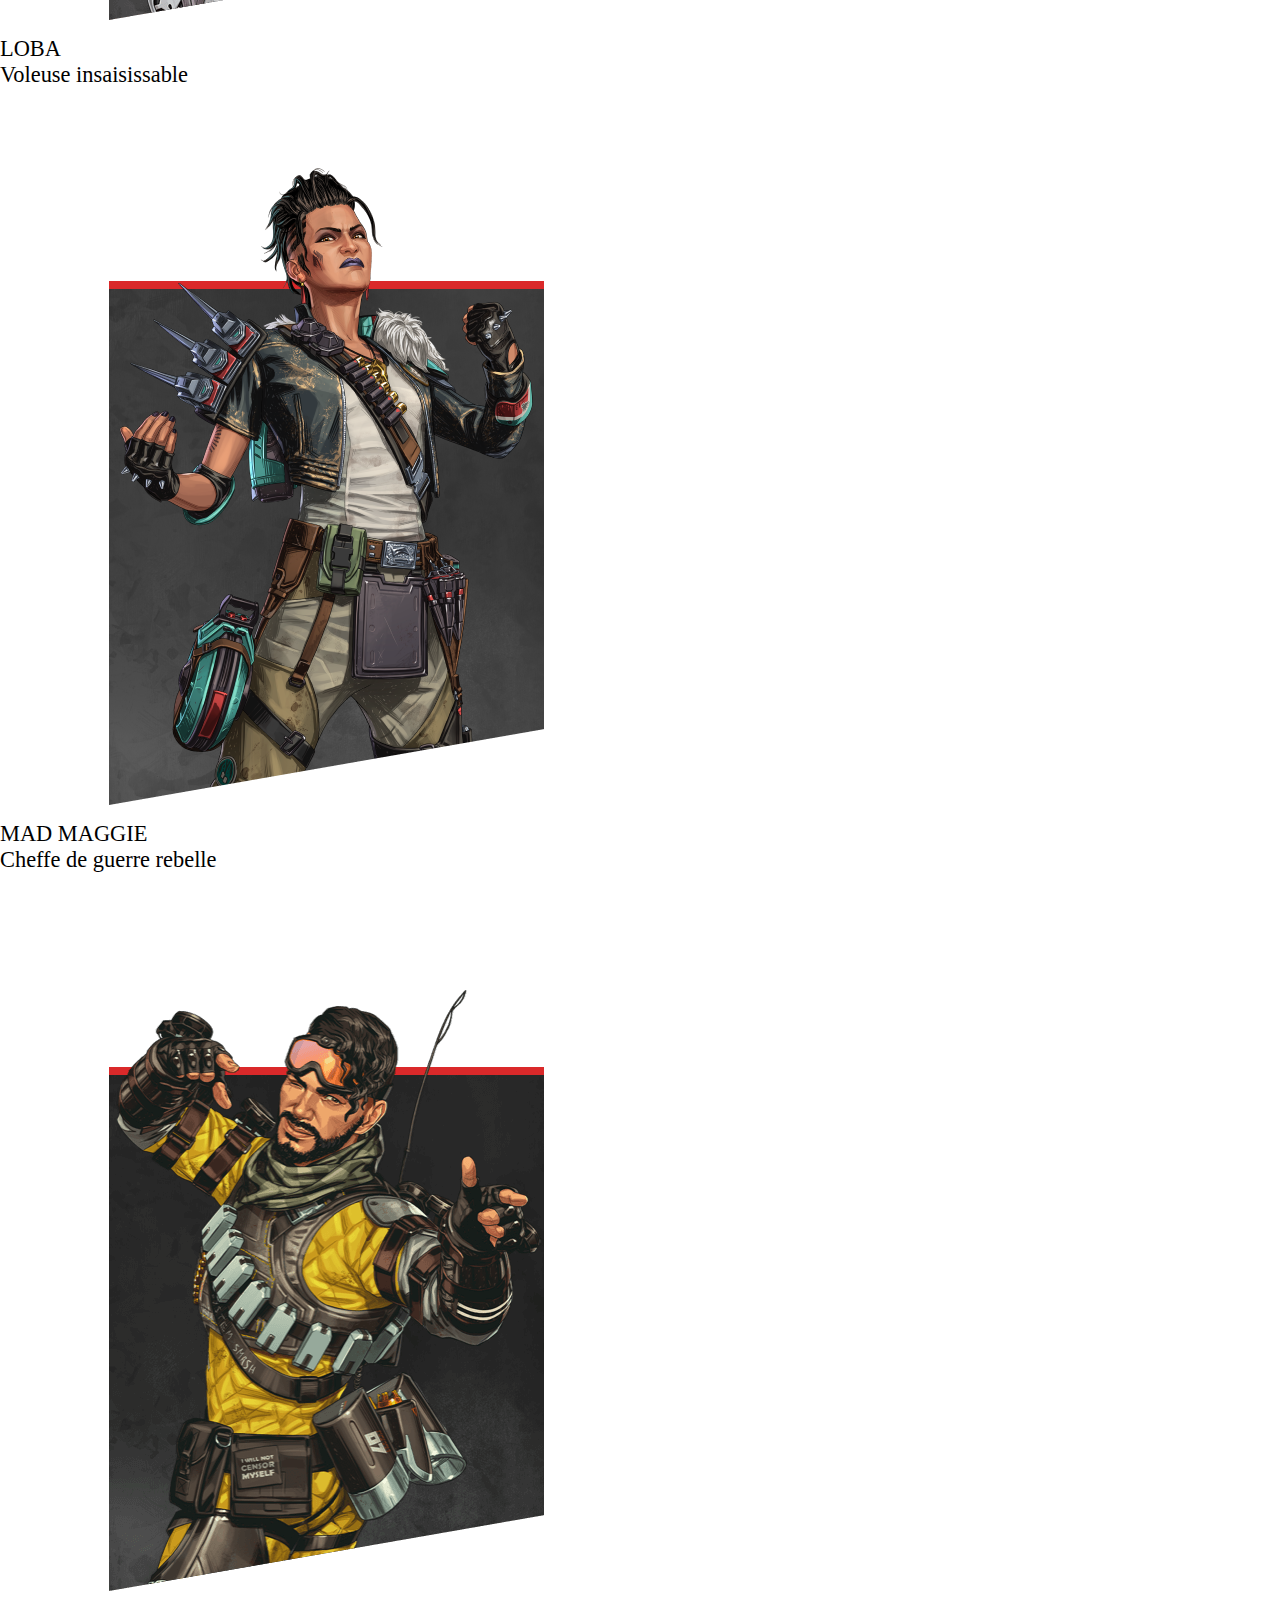
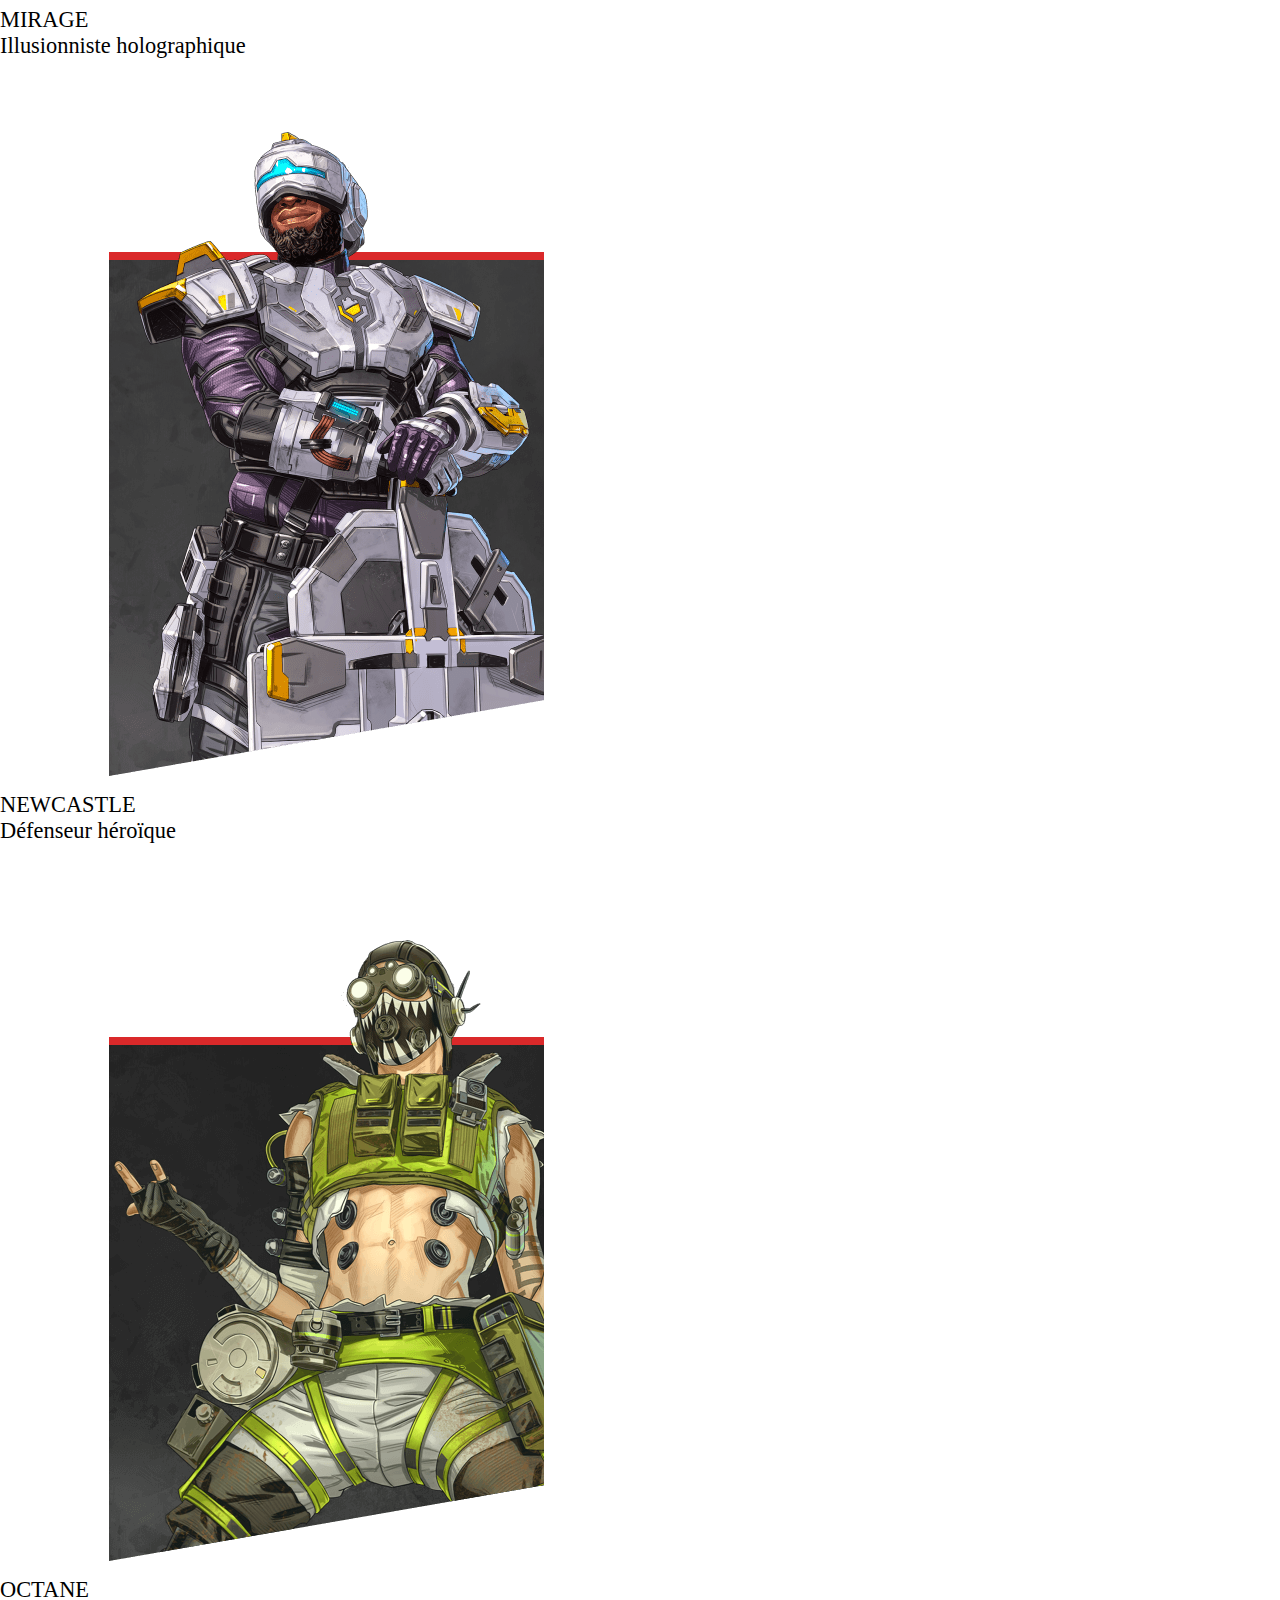
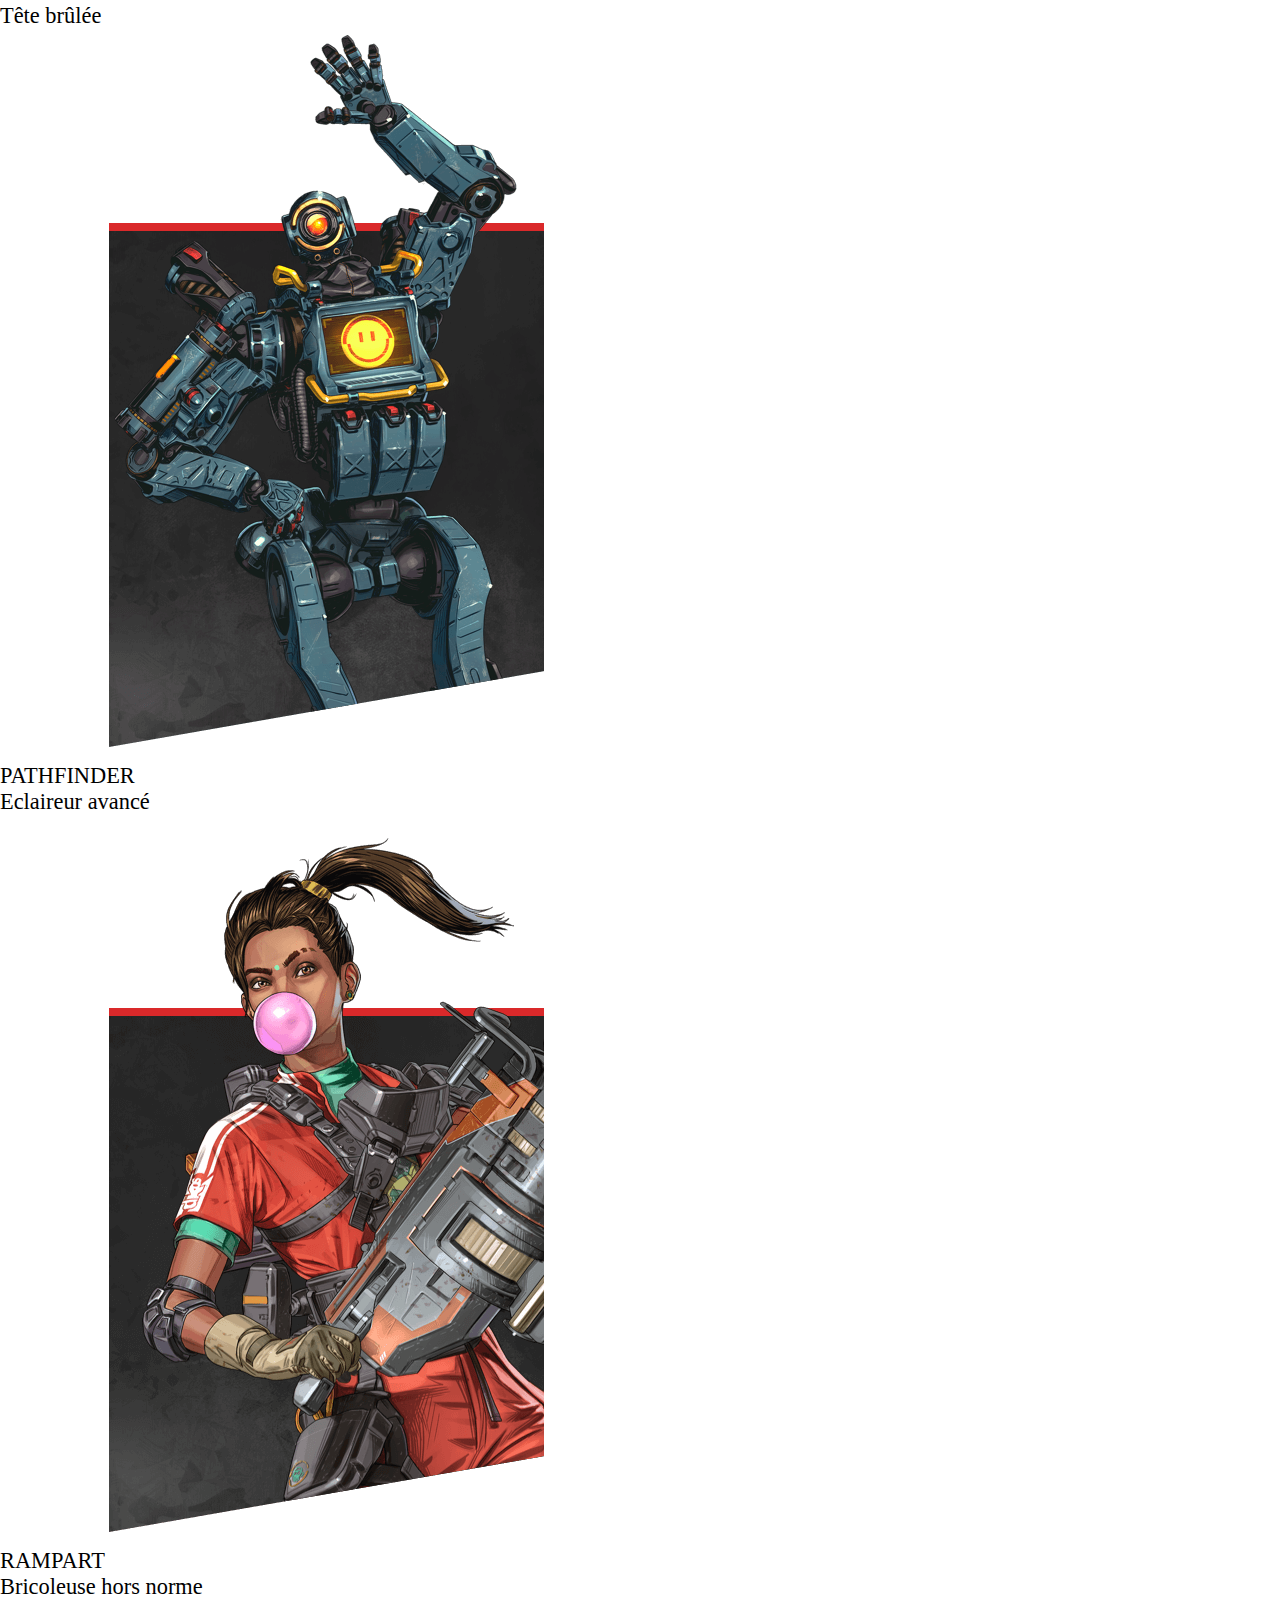
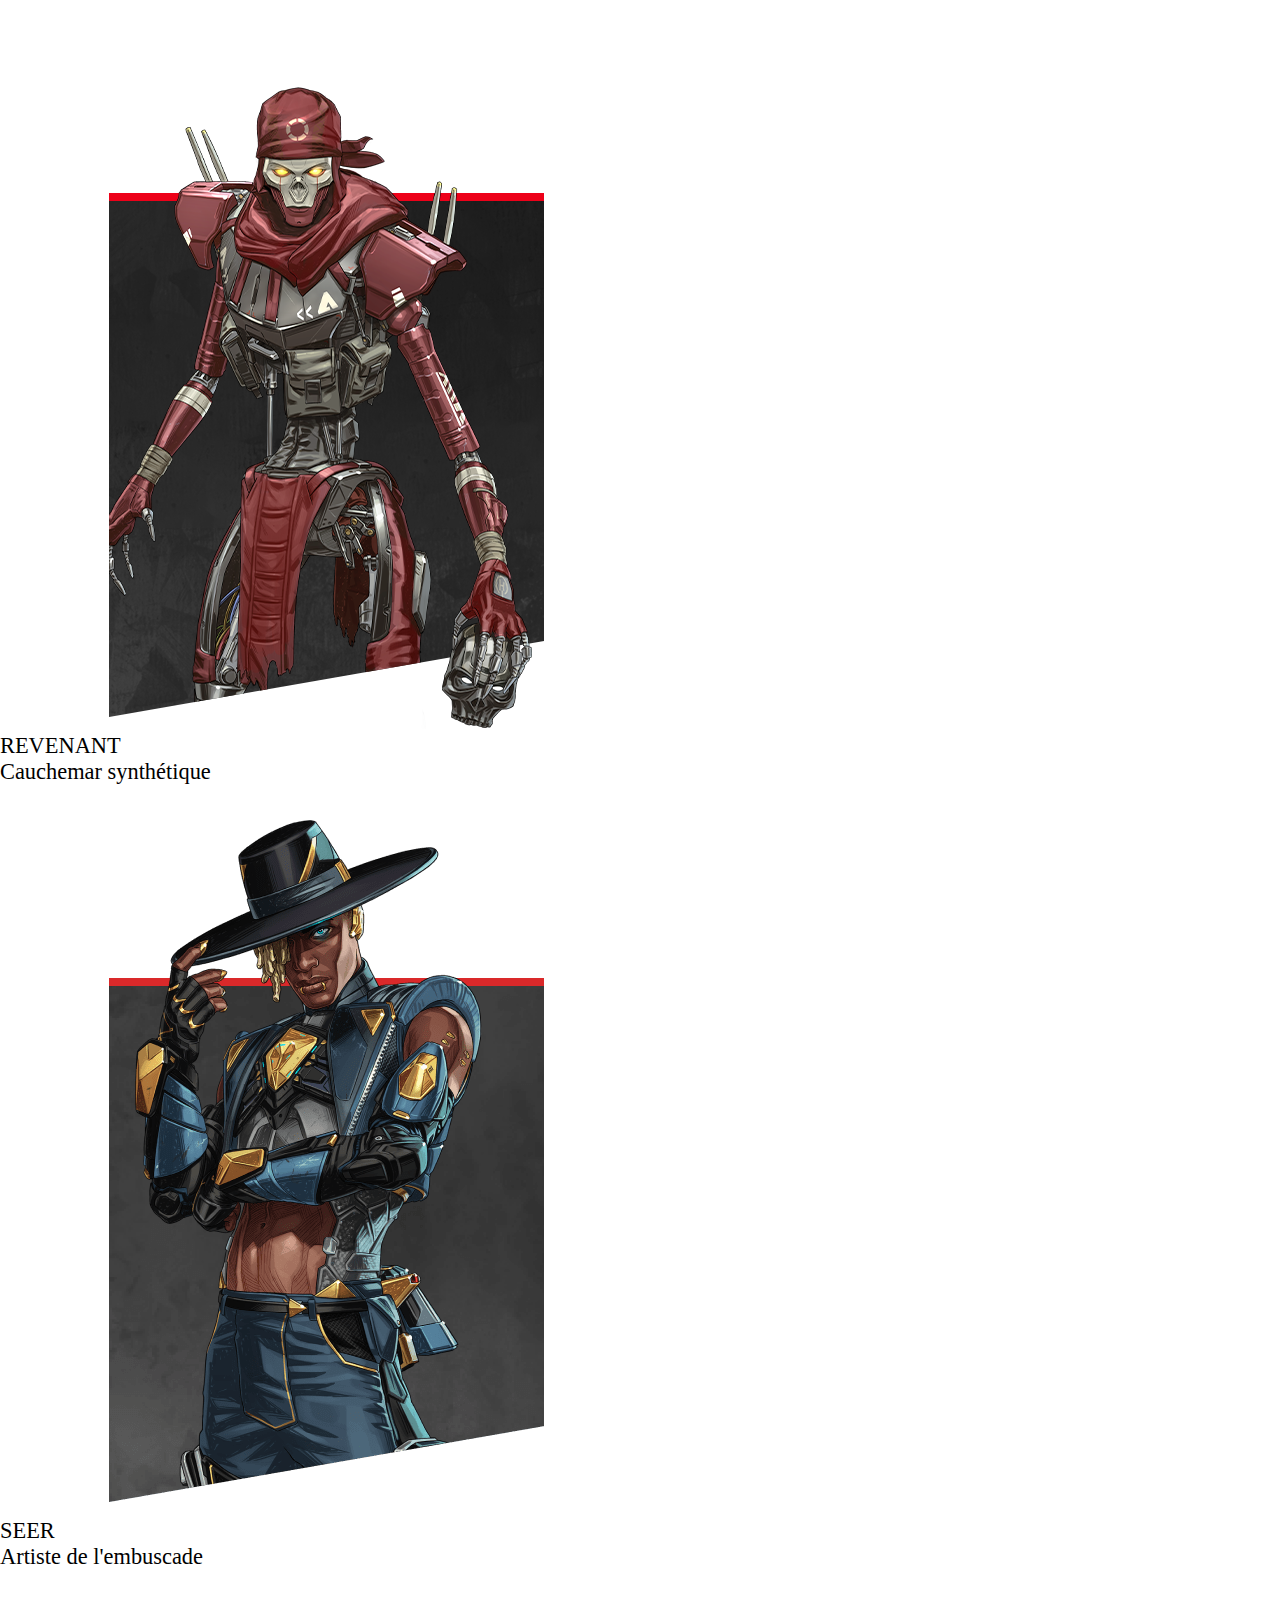
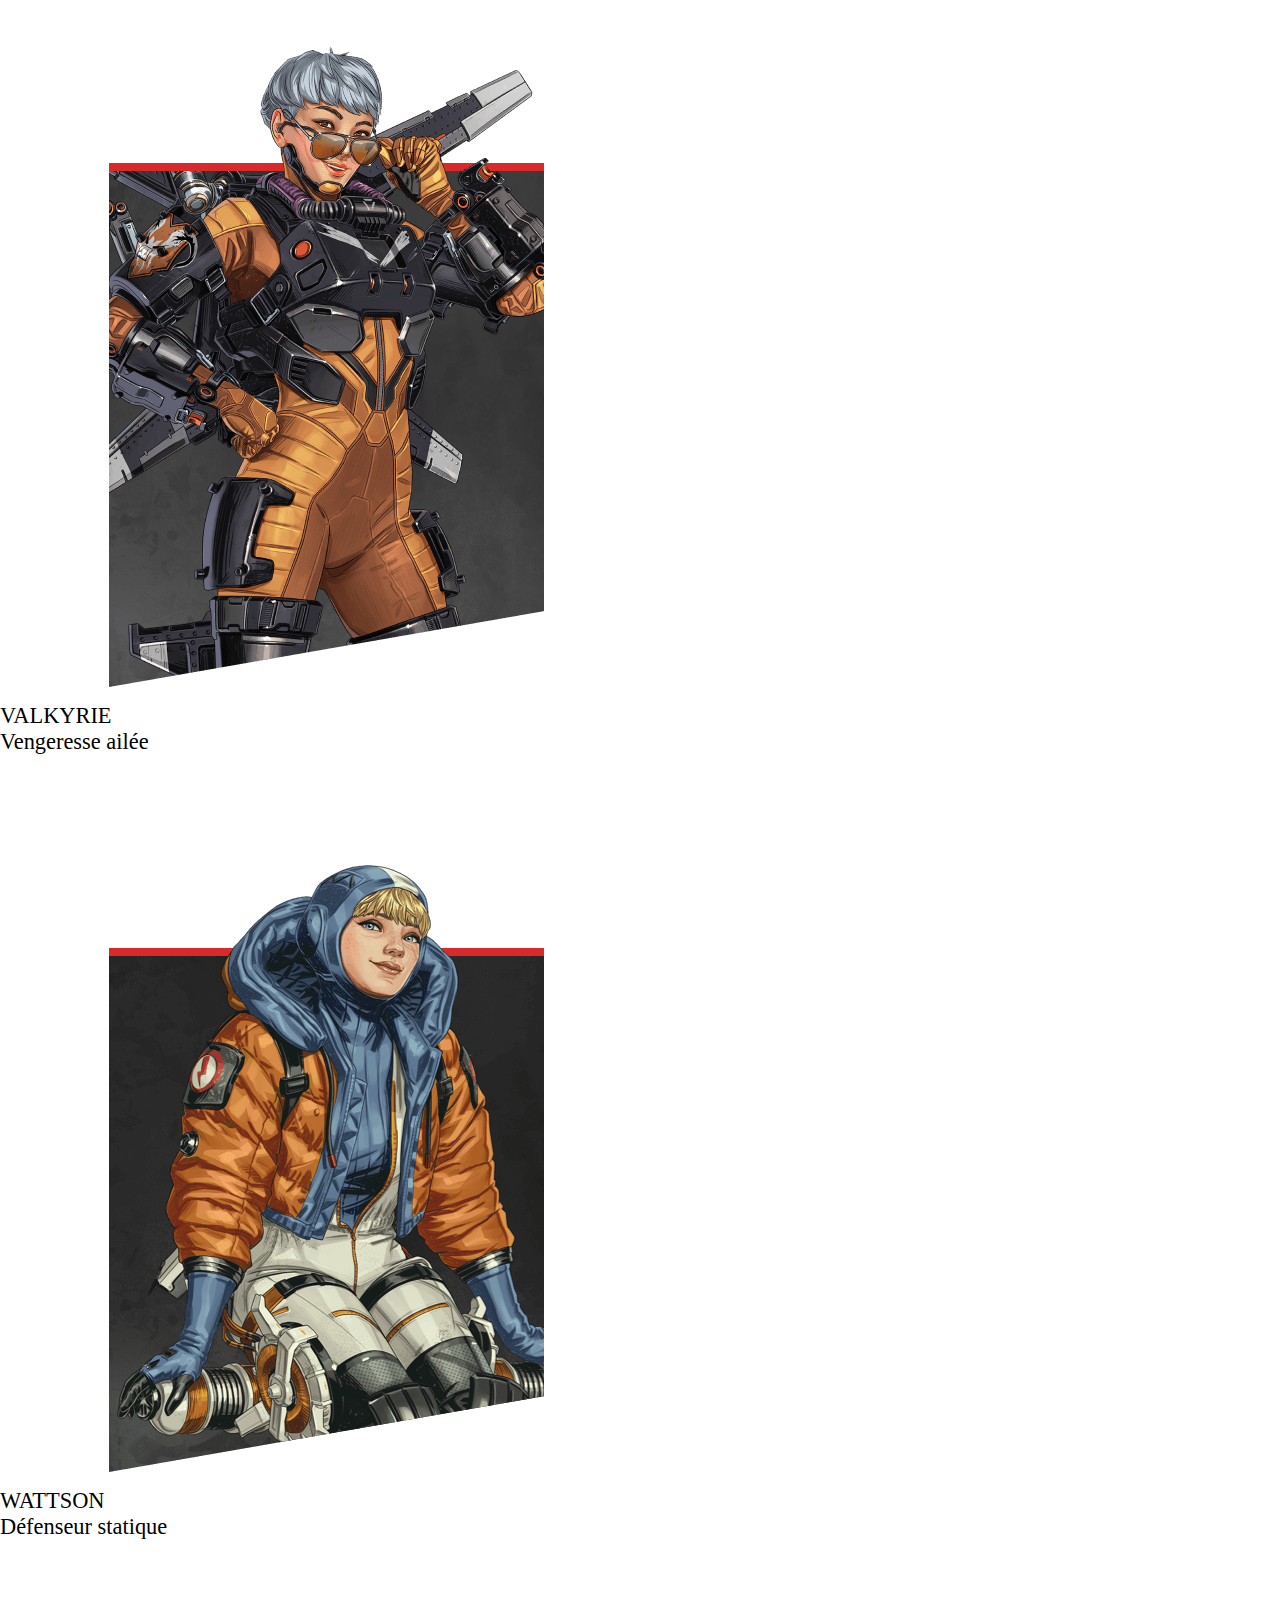
<file: legende.html>
<!DOCTYPE html>
<html lang="fr">
  <head>
    <meta charset="UTF-8" />
    <meta name="viewport" content="width=device-width, initial-scale=1.0" />
    <meta name="viewport" content="width=device-width, initial-scale=1" />
    <meta
      name="description"
      content="Viens découvrir APEX Legends, et deviens le maître de l'arène"
    />
    <link rel="canonical" href="http://APEX-Legends.fr" />
    <link rel="icon" href="./logo_apex.webp" />
    <link
      href="https://cdn.jsdelivr.net/npm/bootstrap@5.1.3/dist/css/bootstrap.min.css"
      rel="stylesheet"
      integrity="sha384-1BmE4kWBq78iYhFldvKuhfTAU6auU8tT94WrHftjDbrCEXSU1oBoqyl2QvZ6jIW3"
      crossorigin="anonymous"
    />
    <link rel="stylesheet" href="./apex.css" />
    <title>APEX Legends</title>
  </head>
  <body>
    <nav class="navbar navbar-expand-lg navbar-dark bg-dark">
      <a class="navbar-brand d-flex justify-content-center" href="./index.html"
        ><img src="./apex-copyright.png" alt="image_apex" class="w-25"
      /></a>
      <button
        class="navbar-toggler"
        type="button"
        data-toggle="collapse"
        data-target="#navbarSupportedContent"
        aria-controls="navbarSupportedContent"
        aria-expanded="false"
        aria-label="Toggle navigation"
      >
        <span class="navbar-toggler-icon"></span>
      </button>
      <div class="collapse navbar-collapse" id="navbarSupportedContent">
        <ul class="navbar-nav mr-auto">
          <li class="nav-item">
            <a href="./index.html" class="nav-link text-light">Accueil</a>
          </li>
          <li class="nav-item">
            <a href="./legende.html" class="nav-link text-white">Légendes</a>
          </li>
          <li class="nav-item">
            <a href="./armes.html" class="nav-link text-white">Armes</a>
          </li>
          <li class="nav-item">
            <a href="./maps.html" class="nav-link text-white">Cartes</a>
          </li>
          <li class="nav-item">
            <a href="./streamer.html" class="nav-link text-white"
              >Le TOP Level</a
            >
          </li>
        </ul>
      </div>
    </nav>
    <section
      class="legende d-flex justify-content-center align-items-center w-100 h-100"
    >
      <p class="accroche_legende display-3 w-75 text-white">
        Viens découvrir les légendes, apprends à les maîtriser et deviens
        monstrueux !
      </p>
    </section>

    <div class="container">
      <div class="row">
        <div class="col-md-4 col-sm-6">
          <div class="card mb-4 mt-5 shadow-sm">
            <img src="./ash.png" alt="image_ash" class="w-100" />
            <div class="card-body">
              <p class="card-text text-center display-6">ASH</p>
              <p class="card-text text-center">Investigatrice incisive</p>
            </div>
          </div>
        </div>

        <div class="col-md-4 col-sm-6">
          <div class="card mb-4 mt-5 shadow-sm">
            <img src="./bangalore.png" alt="image_bangalore" class="w-100" />
            <div class="card-body">
              <p class="card-text text-center display-6">BANGALORE</p>
              <p class="card-text text-center">Militaire professionnelle</p>
            </div>
          </div>
        </div>

        <div class="col-md-4 col-sm-6">
          <div class="card mb-4 mt-5 shadow-sm">
            <img src="./bloodhound.png" alt="image_bloodhound" class="w-100" />
            <div class="card-body">
              <p class="card-text text-center display-6">BLOODHOUND</p>
              <p class="card-text text-center">Expert-e en traque</p>
            </div>
          </div>
        </div>

        <div class="col-md-4 col-sm-6">
          <div class="card mb-4 mt-5 shadow-sm">
            <img src="./caustic.png" alt="image_caustic" class="w-100" />
            <div class="card-body">
              <p class="card-text text-center display-6">CAUSTIC</p>
              <p class="card-text text-center">Piégeur toxique</p>
            </div>
          </div>
        </div>

        <div class="col-md-4 col-sm-6">
          <div class="card mb-4 mt-5 shadow-sm">
            <img src="./crypto.png" alt="image_crypto" class="w-100" />
            <div class="card-body">
              <p class="card-text text-center display-6">CRYPTO</p>
              <p class="card-text text-center">Expert en surveillance</p>
            </div>
          </div>
        </div>

        <div class="col-md-4 col-sm-6">
          <div class="card mb-4 mt-5 shadow-sm">
            <img src="./fuse.png" alt="image_fuse" class="w-100" />
            <div class="card-body">
              <p class="card-text text-center display-6">FUSE</p>
              <p class="card-text text-center">Expert en explosifs</p>
            </div>
          </div>
        </div>

        <div class="col-md-4 col-sm-6">
          <div class="card mb-4 mt-5 shadow-sm">
            <img src="./gibraltar.png" alt="image_gibi" class="w-100" />
            <div class="card-body">
              <p class="card-text text-center display-6">GIBRALTAR</p>
              <p class="card-text text-center">Forteresse blindée</p>
            </div>
          </div>
        </div>

        <div class="col-md-4 col-sm-6">
          <div class="card mb-4 mt-5 shadow-sm">
            <img src="./horizon.png" alt="image_horizon" class="w-100" />
            <div class="card-body">
              <p class="card-text text-center display-6">HORIZON</p>
              <p class="card-text text-center">
                Manipulatrice gravitationnelle
              </p>
            </div>
          </div>
        </div>

        <div class="col-md-4 col-sm-6">
          <div class="card mb-4 mt-5 shadow-sm">
            <img src="./lifeline.png" alt="image_lifeline" class="w-100" />
            <div class="card-body">
              <p class="card-text text-center display-6">LIFELINE</p>
              <p class="card-text text-center">Secouriste de combat</p>
            </div>
          </div>
        </div>

        <div class="col-md-4 col-sm-6">
          <div class="card mb-4 mt-5 shadow-sm">
            <img src="./loba.png" alt="image_loba" class="w-100" />
            <div class="card-body">
              <p class="card-text text-center display-6">LOBA</p>
              <p class="card-text text-center">Voleuse insaisissable</p>
            </div>
          </div>
        </div>

        <div class="col-md-4 col-sm-6">
          <div class="card mb-4 mt-5 shadow-sm">
            <img src="./mad_maggie.png" alt="image_mad" class="w-100" />
            <div class="card-body">
              <p class="card-text text-center display-6">MAD MAGGIE</p>
              <p class="card-text text-center">Cheffe de guerre rebelle</p>
            </div>
          </div>
        </div>

        <div class="col-md-4 col-sm-6">
          <div class="card mb-4 mt-5 shadow-sm">
            <img src="./mirage.png" alt="image_mirage" class="w-100" />
            <div class="card-body">
              <p class="card-text text-center display-6">MIRAGE</p>
              <p class="card-text text-center">Illusionniste holographique</p>
            </div>
          </div>
        </div>

        <div class="col-md-4 col-sm-6">
          <div class="card mb-4 mt-5 shadow-sm">
            <img src="./newcastle.png" alt="image_newcastle" class="w-100" />
            <div class="card-body">
              <p class="card-text text-center display-6">NEWCASTLE</p>
              <p class="card-text text-center">Défenseur héroïque</p>
            </div>
          </div>
        </div>

        <div class="col-md-4 col-sm-6">
          <div class="card mb-4 mt-5 shadow-sm">
            <img src="./octane.png" alt="image_octane" class="w-100" />
            <div class="card-body">
              <p class="card-text text-center display-6">OCTANE</p>
              <p class="card-text text-center">Tête brûlée</p>
            </div>
          </div>
        </div>

        <div class="col-md-4 col-sm-6">
          <div class="card mb-4 mt-5 shadow-sm">
            <img src="./pathfinder.png" alt="image_pathfinder" class="w-100" />
            <div class="card-body">
              <p class="card-text text-center display-6">PATHFINDER</p>
              <p class="card-text text-center">Eclaireur avancé</p>
            </div>
          </div>
        </div>

        <div class="col-md-4 col-sm-6">
          <div class="card mb-4 mt-5 shadow-sm">
            <img src="./rampart.png" alt="image_rampart" class="w-100" />
            <div class="card-body">
              <p class="card-text text-center display-6">RAMPART</p>
              <p class="card-text text-center">Bricoleuse hors norme</p>
            </div>
          </div>
        </div>

        <div class="col-md-4 col-sm-6">
          <div class="card mb-4 mt-5 shadow-sm">
            <img src="./revenant.png" alt="image_revenant" class="w-100" />
            <div class="card-body">
              <p class="card-text text-center display-6">REVENANT</p>
              <p class="card-text text-center">Cauchemar synthétique</p>
            </div>
          </div>
        </div>

        <div class="col-md-4 col-sm-6">
          <div class="card mb-4 mt-5 shadow-sm">
            <img src="./seer.png" alt="image_seer" class="w-100" />
            <div class="card-body">
              <p class="card-text text-center display-6">SEER</p>
              <p class="card-text text-center">Artiste de l'embuscade</p>
            </div>
          </div>
        </div>

        <div class="col-md-4 col-sm-6">
          <div class="card mb-4 mt-5 shadow-sm">
            <img src="./valkyrie.png" alt="image_valkyrie" class="w-100" />
            <div class="card-body">
              <p class="card-text text-center display-6">VALKYRIE</p>
              <p class="card-text text-center">Vengeresse ailée</p>
            </div>
          </div>
        </div>

        <div class="col-md-4 col-sm-6">
          <div class="card mb-4 mt-5 shadow-sm">
            <img src="./wattson.png" alt="image_wattson" class="w-100" />
            <div class="card-body">
              <p class="card-text text-center display-6">WATTSON</p>
              <p class="card-text text-center">Défenseur statique</p>
            </div>
          </div>
        </div>

        <div class="col-md-4 col-sm-6">
          <div class="card mb-4 mt-5 shadow-sm">
            <img src="./wraith.png" alt="image_wraith" class="w-100" />
            <div class="card-body">
              <p class="card-text text-center display-6">WRAITH</p>
              <p class="card-text text-center">Guerrière interdimensionnelle</p>
            </div>
          </div>
        </div>
      </div>
    </div>
    <div class="container-fluid bg-dark h-40">
      <div class="row bg-dark">
        <div
          class="col-md-4 col-sm-6 d-flex justify-content-center align-items-center"
        >
          <img src="./apex-copyright.png" alt="image_apex" class="w-30 h-75" />
        </div>
        <div
          class="col-md-4 col-sm-6 d-flex justify-content-center align-items-center"
        >
          <img
            src="./apex-respawn-white-logo.png"
            alt="image_apex"
            class="w-50 h-50"
          />
        </div>
        <div
          class="col-md-4 col-sm-6 d-flex justify-content-center align-items-center"
        >
          <img src="./pegi16.svg" alt="image_pegi" class="w-25 h-50" />
        </div>
      </div>
    </div>

    <script
      src="https://code.jquery.com/jquery-3.2.1.slim.min.js"
      integrity="sha384-KJ3o2DKtIkvYIK3UENzmM7KCkRr/rE9/Qpg6aAZGJwFDMVNA/GpGFF93hXpG5KkN"
      crossorigin="anonymous"
    ></script>
    <script
      src="https://cdn.jsdelivr.net/npm/popper.js@1.12.9/dist/umd/popper.min.js"
      integrity="sha384-ApNbgh9B+Y1QKtv3Rn7W3mgPxhU9K/ScQsAP7hUibX39j7fakFPskvXusvfa0b4Q"
      crossorigin="anonymous"
    ></script>
    <script
      src="https://cdn.jsdelivr.net/npm/bootstrap@4.0.0/dist/js/bootstrap.min.js"
      integrity="sha384-JZR6Spejh4U02d8jOt6vLEHfe/JQGiRRSQQxSfFWpi1MquVdAyjUar5+76PVCmYl"
      crossorigin="anonymous"
    ></script>
  </body>
</html>
</file>
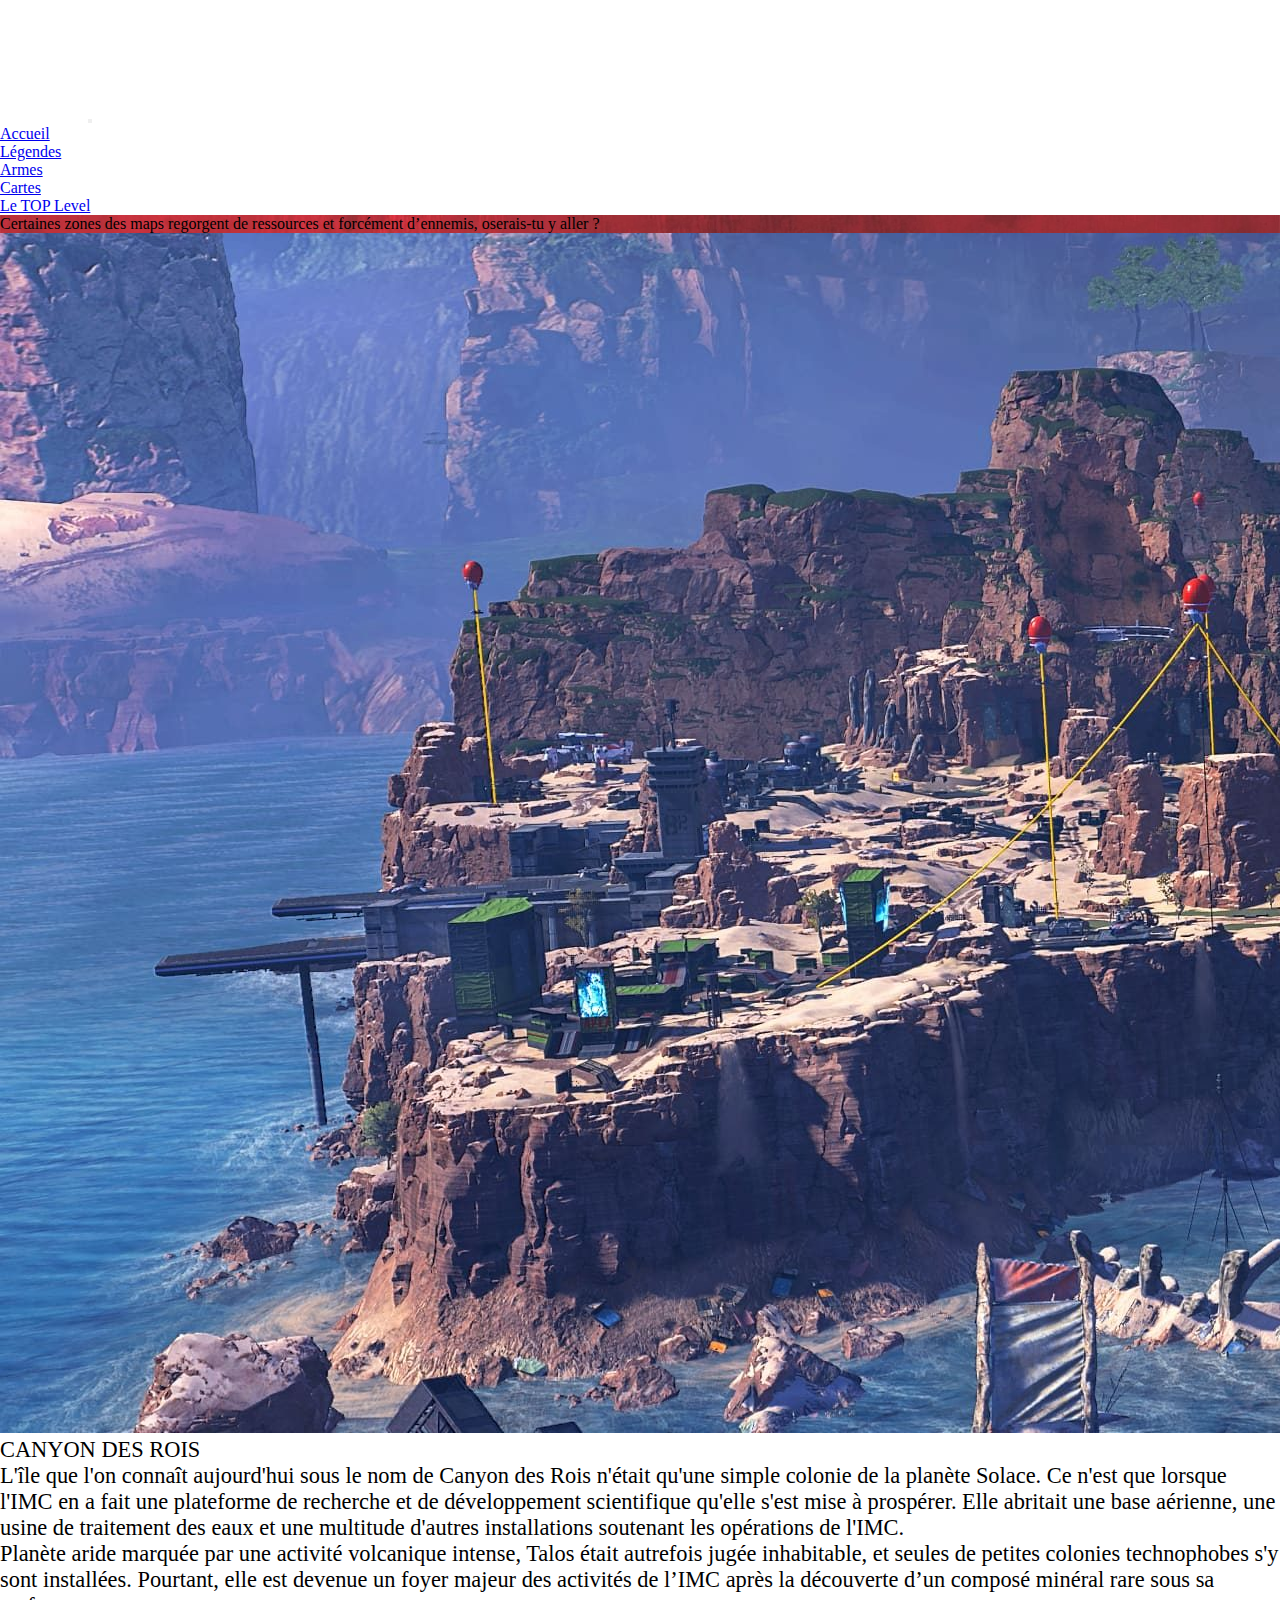
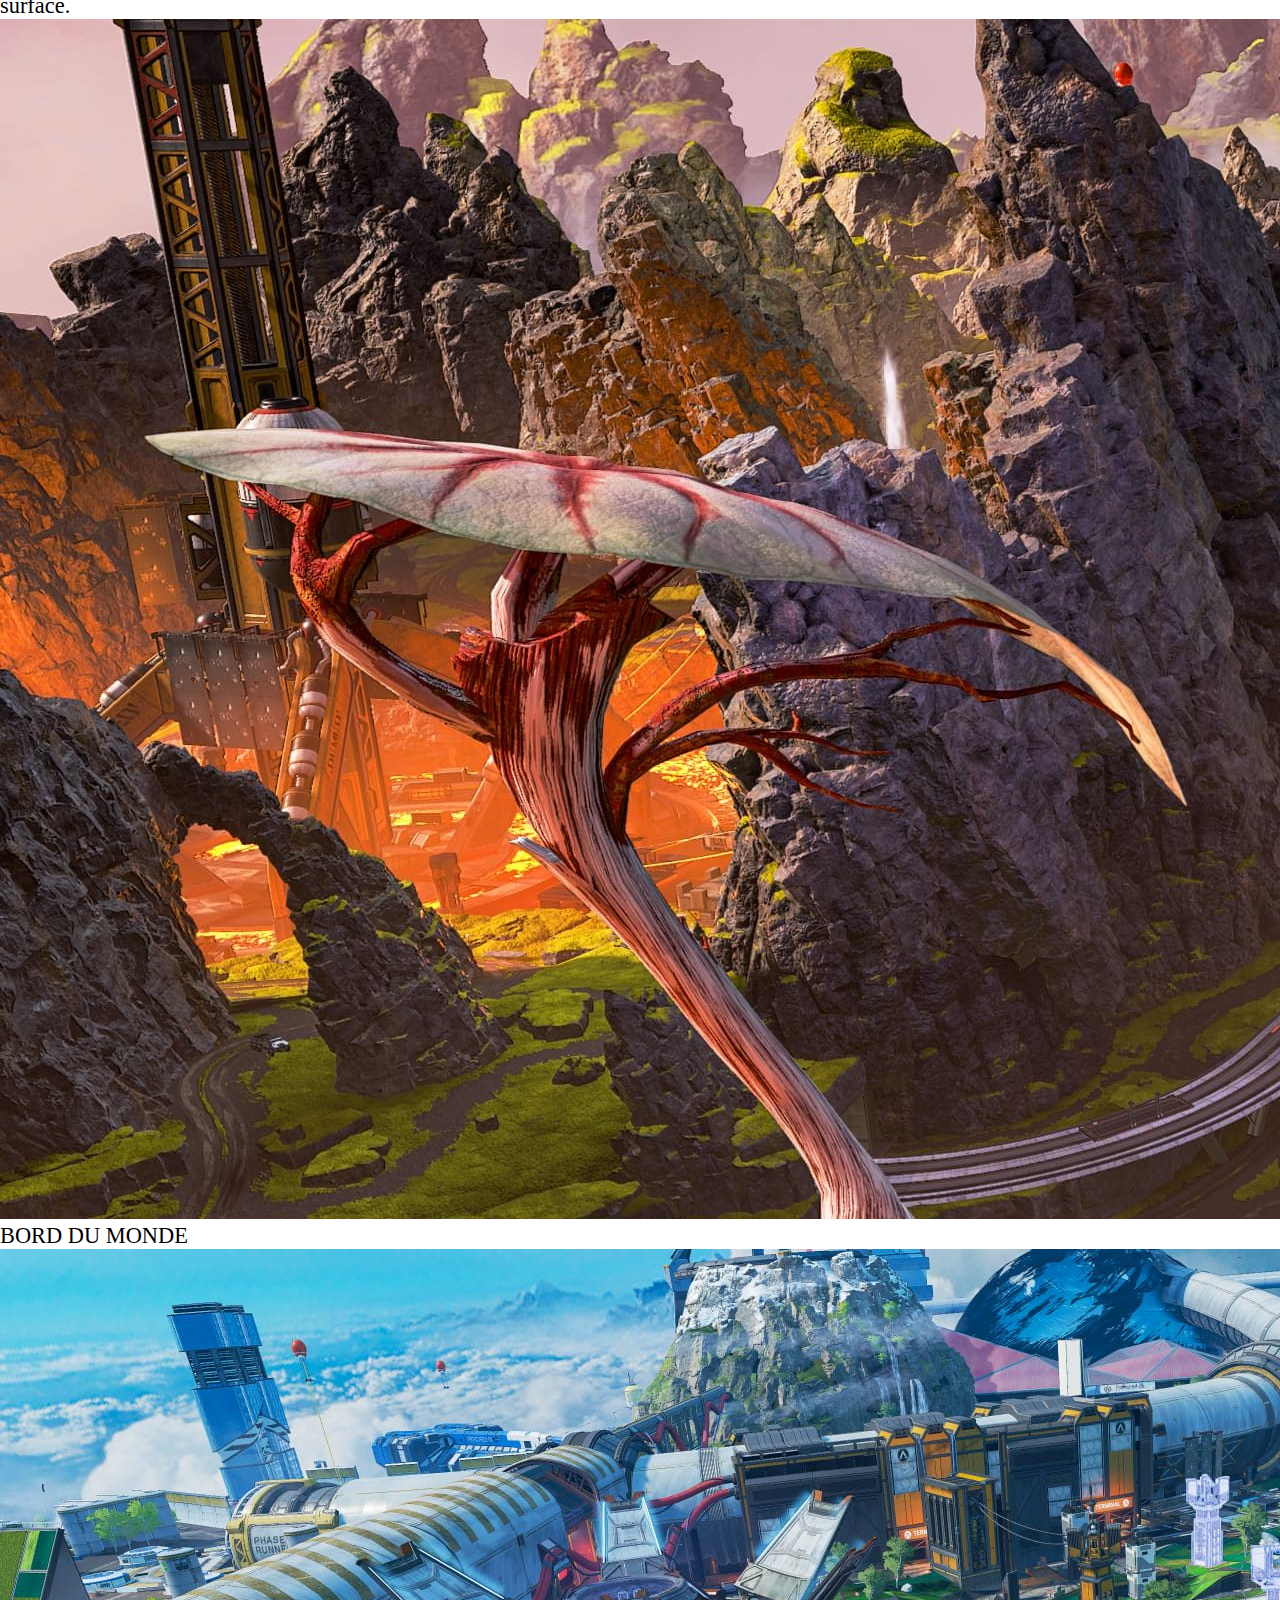
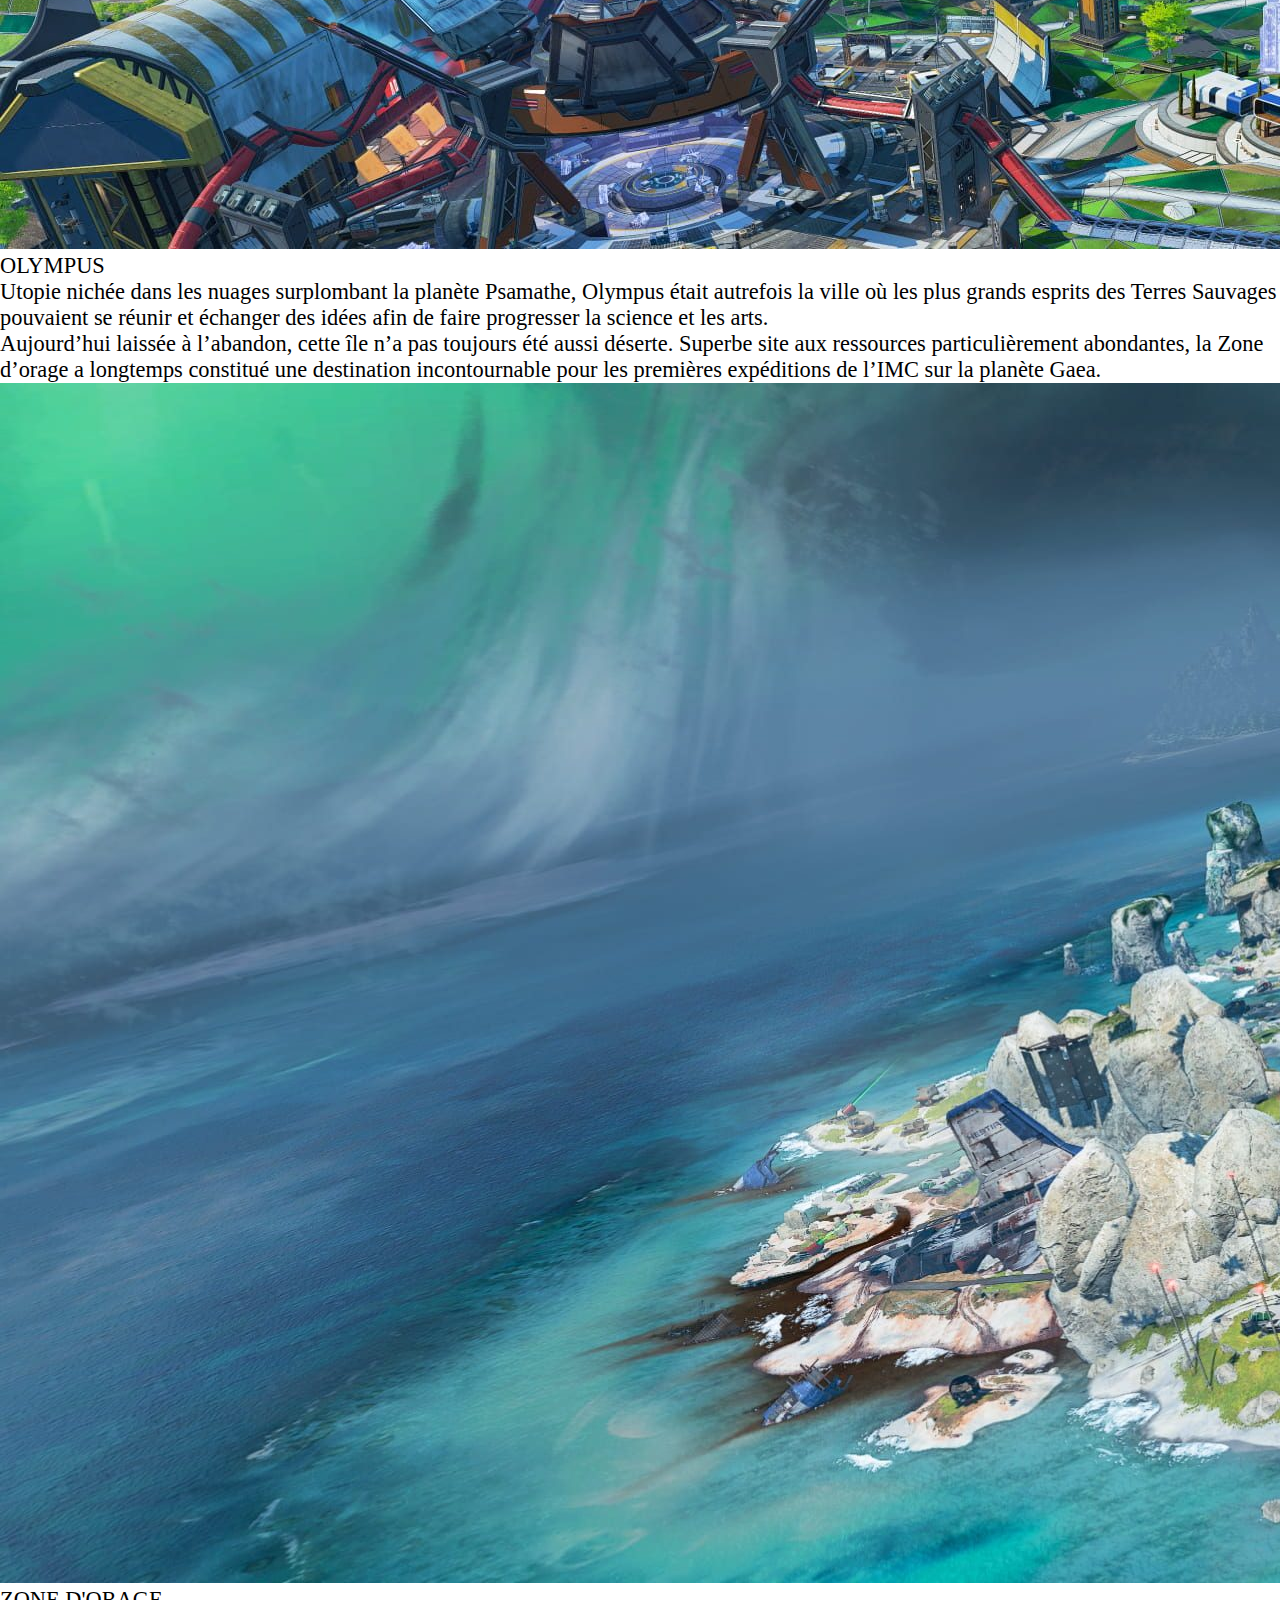
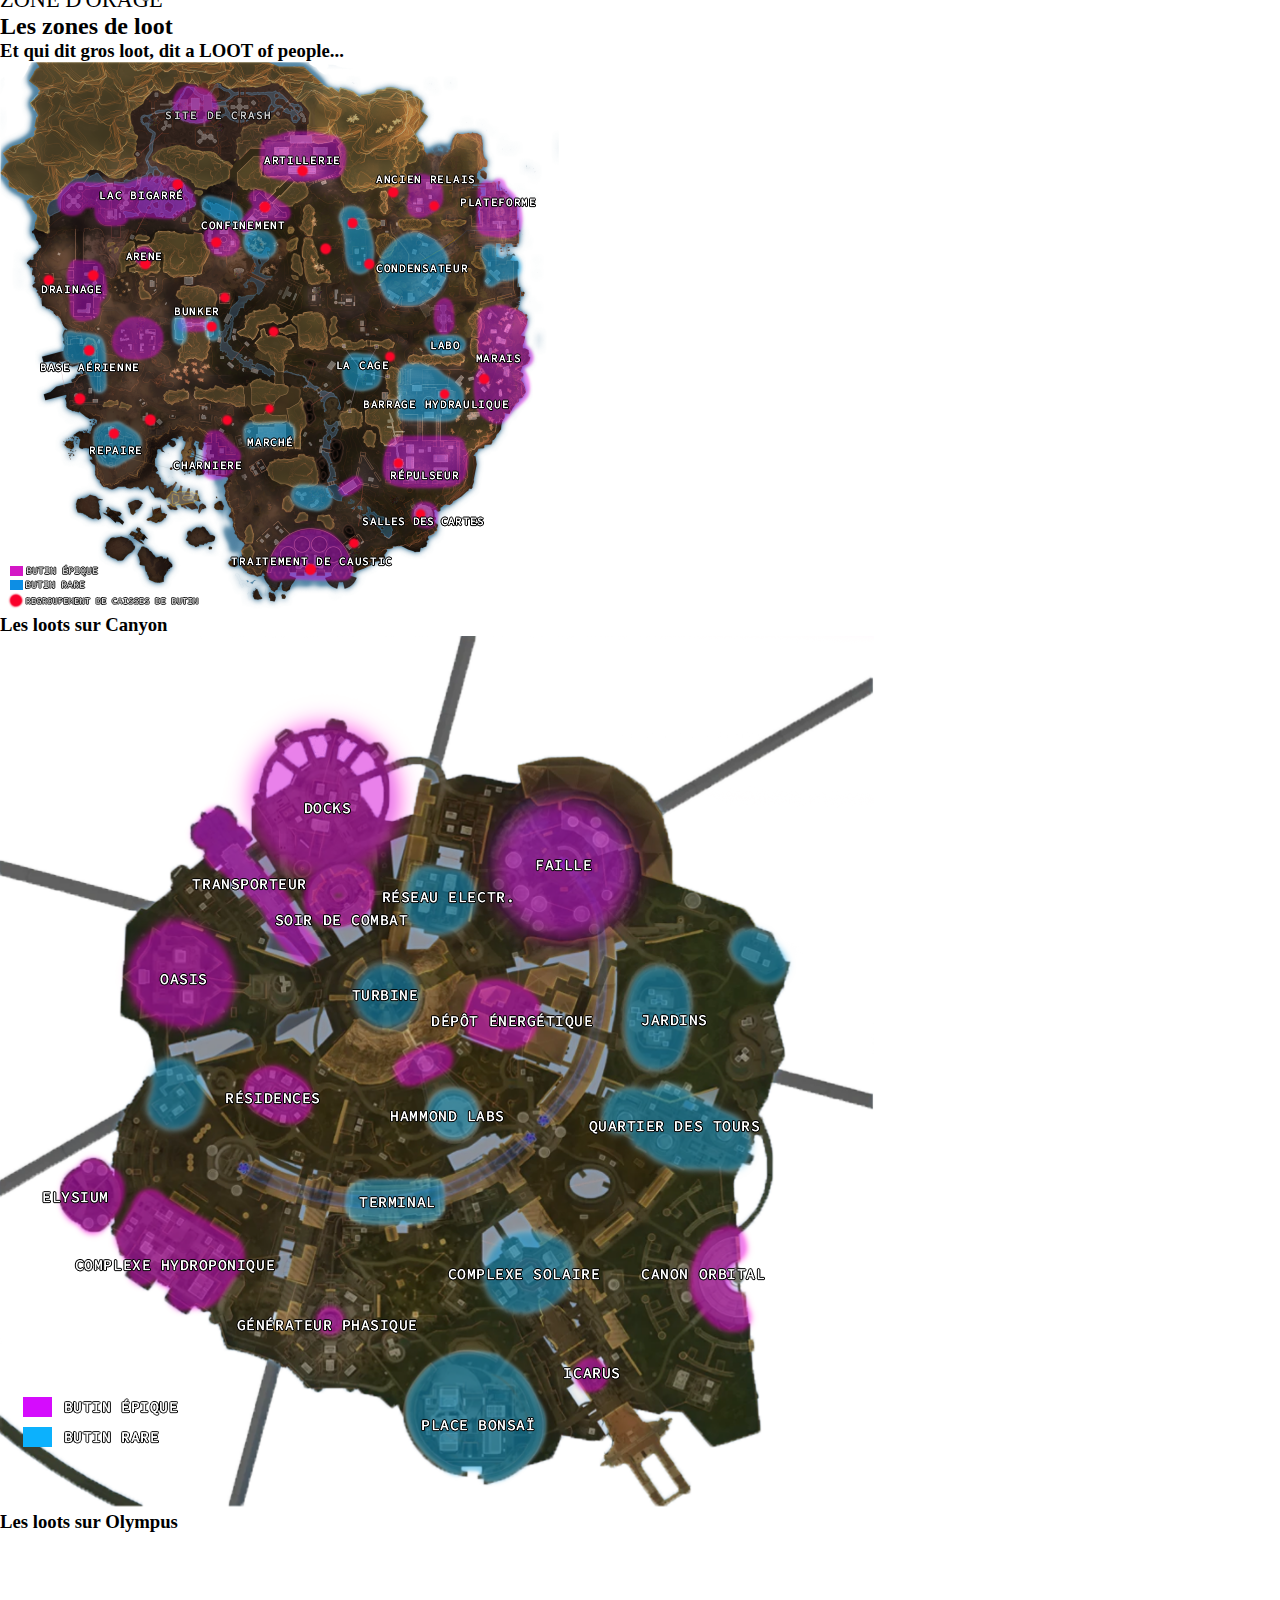
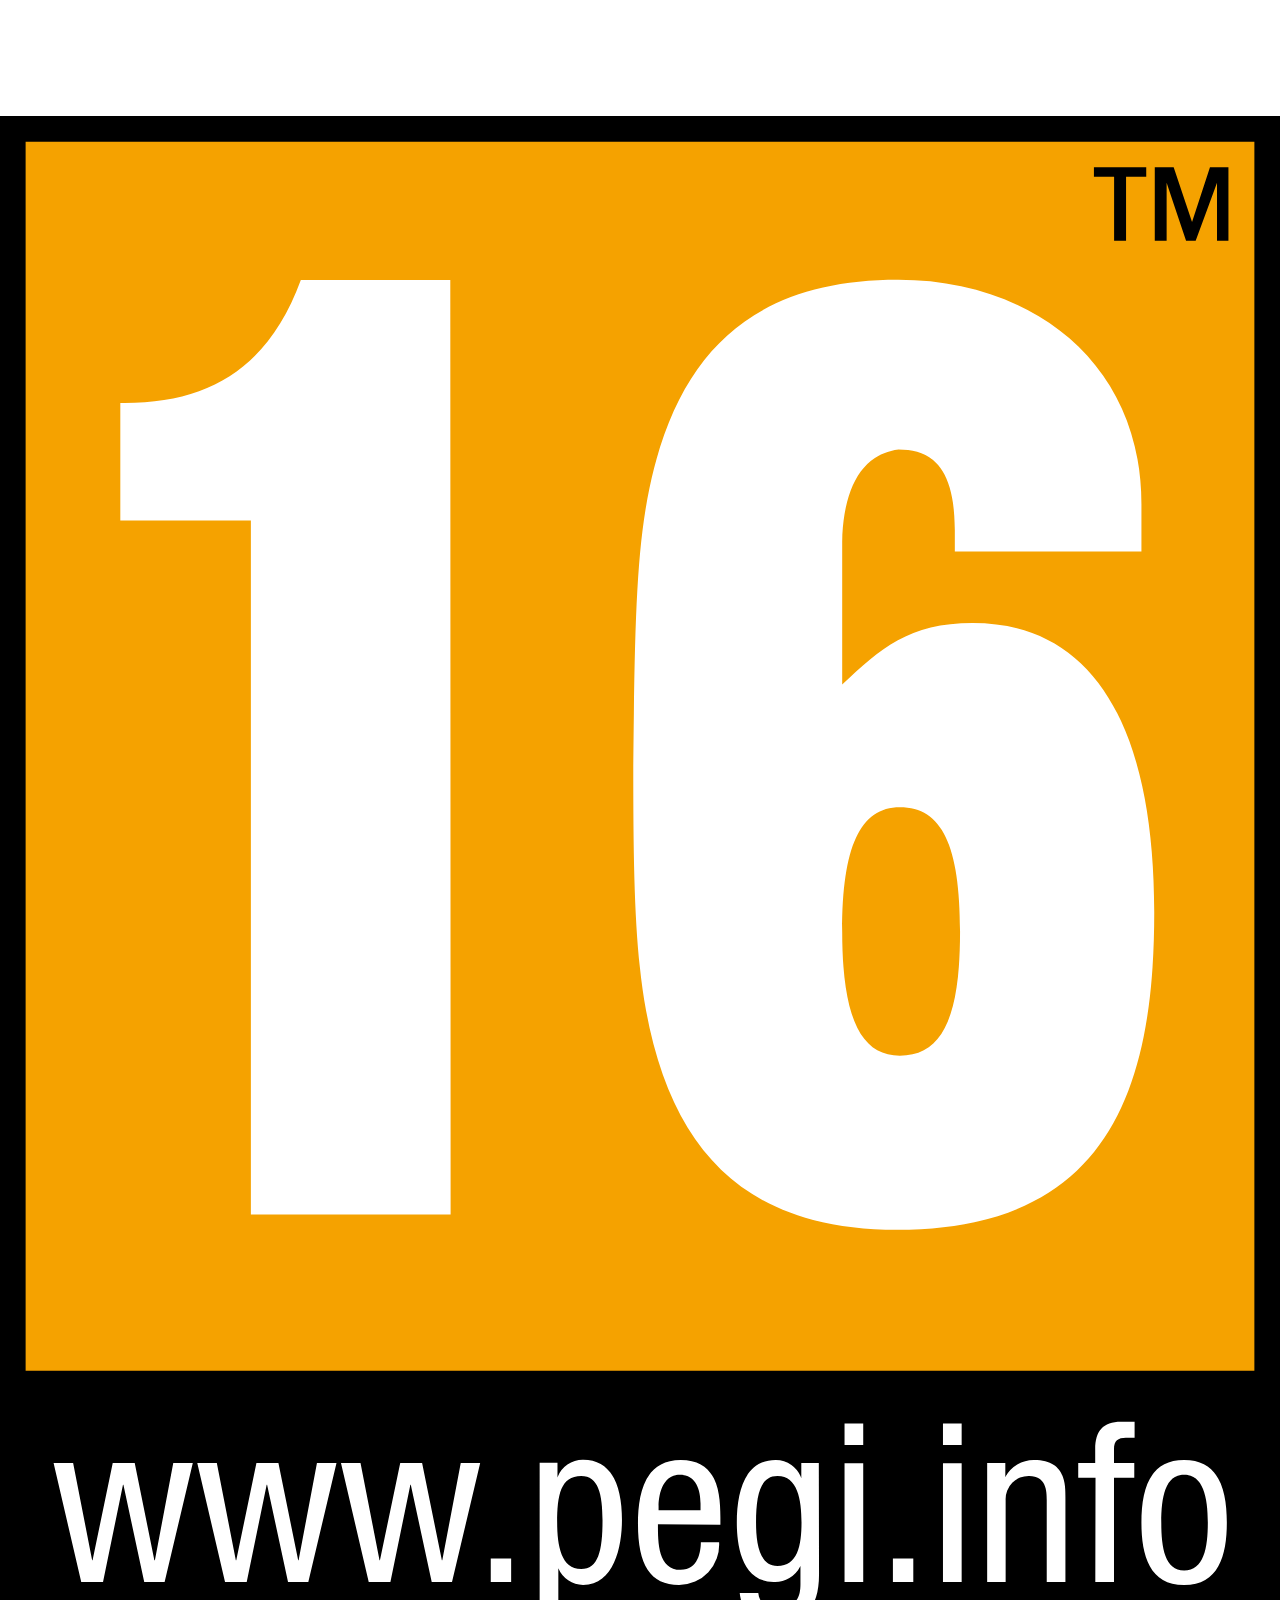
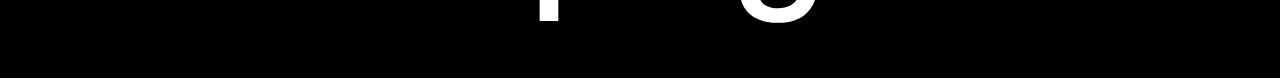
<file: maps.html>
<!DOCTYPE html>
<html lang="fr">
  <head>
    <meta charset="UTF-8" />
    <meta name="viewport" content="width=device-width, initial-scale=1.0" />
    <meta name="viewport" content="width=device-width, initial-scale=1" />
    <meta
      name="description"
      content="Viens découvrir APEX Legends, et deviens le maître de l'arène"
    />
    <link rel="canonical" href="http://APEX-Legends.fr" />
    <link rel="icon" href="./logo_apex.webp" />
    <link
      href="https://cdn.jsdelivr.net/npm/bootstrap@5.1.3/dist/css/bootstrap.min.css"
      rel="stylesheet"
      integrity="sha384-1BmE4kWBq78iYhFldvKuhfTAU6auU8tT94WrHftjDbrCEXSU1oBoqyl2QvZ6jIW3"
      crossorigin="anonymous"
    />
    <link rel="stylesheet" href="./apex.css" />
    <title>APEX Legends</title>
  </head>

  <body>
    <nav class="navbar navbar-expand-lg navbar-dark bg-dark">
      <a class="navbar-brand d-flex justify-content-center" href="./index.html"><img src="./apex-copyright.png" alt="image_apex" class="w-25"
      /></a>
      <button class="navbar-toggler" type="button" data-toggle="collapse" data-target="#navbarSupportedContent" aria-controls="navbarSupportedContent" aria-expanded="false" aria-label="Toggle navigation">
    <span class="navbar-toggler-icon"></span>
  </button>
  <div class="collapse navbar-collapse" id="navbarSupportedContent">
  <ul class="navbar-nav mr-auto">
      <li class="nav-item">
      <a href="./index.html" class="nav-link text-light">Accueil</a>
      </li>
      <li class="nav-item">
      <a href="./legende.html" class="nav-link text-white">Légendes</a>
 </li>
 <li class="nav-item">
      <a href="./armes.html" class="nav-link text-white">Armes</a>
</li>
<li class="nav-item">
    <a href="./maps.html" class="nav-link text-white">Cartes</a>
</li>
<li class="nav-item">
    <a href="./streamer.html" class="nav-link text-white">Le TOP Level</a>
</li>
</ul>
      </div>
    </nav>

    <section
      class="legende d-flex w-100 h-100 justify-content-center align-items-center"
    >
      <p class="accroche display-5 text-white w-75 d-flex align-items-center">
        Certaines zones des maps regorgent de ressources et forcément d’ennemis, oserais-tu y aller ?
      </p>
    </section>

    <div id="maps" class="container mb-5">
      <div class="row">
        <div class="col-md-6 col-sm-12 mt-5 mb-5">
          <div class="card">
            <img src="./canyon.jpg" alt="canyon" class="w-100 h-75" />
            <div class="card-body">
              <p
                class="card-text d-flex justify-content-center align-items-center"
              >
                CANYON DES ROIS
              </p>
            </div>
          </div>
        </div>
        <div class="col-md-6 col-sm-12 mt-5 mb-5">
          <div class="card d-flex justify-content-center">
            <div class="card-text">
              <p class="text-center">
                L'île que l'on connaît aujourd'hui sous le nom de Canyon des
                Rois n'était qu'une simple colonie de la planète Solace. Ce
                n'est que lorsque l'IMC en a fait une plateforme de recherche et
                de développement scientifique qu'elle s'est mise à prospérer.
                Elle abritait une base aérienne, une usine de traitement des
                eaux et une multitude d'autres installations soutenant les
                opérations de l'IMC.
              </p>
            </div>
          </div>
        </div>

        <div class="col-md-6 col-sm-12 mt-5 mb-5">
          <div class="card d-flex justify-content-center">
            <div class="card-text">
              <p class="text-center">
                Planète aride marquée par une activité volcanique intense, Talos
                était autrefois jugée inhabitable, et seules de petites colonies
                technophobes s'y sont installées. Pourtant, elle est devenue un
                foyer majeur des activités de l’IMC après la découverte d’un
                composé minéral rare sous sa surface.
              </p>
            </div>
          </div>
        </div>
        <div class="col-md-6 col-sm-12 mt-5 mb-5">
          <div class="card">
            <img src="./bord_du_monde.jpg" alt="bord_du_monde" class="w-100 h-75" />
            <div class="card-body">
              <p
                class="card-text d-flex justify-content-center align-items-center"
              >
                BORD DU MONDE
              </p>
            </div>
          </div>
        </div>

        <div class="col-md-6 col-sm-12 mt-5 mb-5">
          <div class="card">
            <img src="./olympus.jpg" alt="olympus" class="w-100 h-75" />
            <div class="card-body">
              <p
                class="card-text d-flex justify-content-center align-items-center"
              >
                OLYMPUS
              </p>
            </div>
          </div>
        </div>
        <div class="col-md-6 col-sm-12 mt-5 mb-5">
          <div class="card d-flex justify-content-center">
            <div class="card-text">
              <p class="text-center">
                Utopie nichée dans les nuages surplombant la planète Psamathe,
                Olympus était autrefois la ville où les plus grands esprits des
                Terres Sauvages pouvaient se réunir et échanger des idées afin
                de faire progresser la science et les arts.
              </p>
            </div>
          </div>
        </div>

        <div class="col-md-6 col-sm-12 mt-5 mb-5">
          <div class="card d-flex justify-content-center">
            <div class="card-text">
              <p class="text-center">
                Aujourd’hui laissée à l’abandon, cette île n’a pas toujours été
                aussi déserte. Superbe site aux ressources particulièrement
                abondantes, la Zone d’orage a longtemps constitué une
                destination incontournable pour les premières expéditions de
                l’IMC sur la planète Gaea.
              </p>
            </div>
          </div>
        </div>
        <div class="col-md-6 col-sm-12 mt-5 mb-5">
          <div class="card">
            <img src="./zone_orage.jpg" alt="zone_orage" class="w-100 h-75" />
            <div class="card-body">
              <p
                class="card-text d-flex justify-content-center align-items-center"
              >
                ZONE D'ORAGE
              </p>
            </div>
          </div>
        </div>
      </div>
    </div>

    <h2 class="display-3 text-center mb-5">Les zones de loot</h2>
    <h3 class="display-5 text-center mb-5">
      Et qui dit gros loot, dit a LOOT of people...
    </h3>

    <div class="container">
      <div class="row">
        <div class="col-3"></div>
        <div class="col-6 d-flex justify-content-center">
          <img src="./loot-canyon.webp" alt="loot_canyon" class="w-100" />
        </div>
        <div class="col-3"></div>
        </div>
        <h3 class="canyon display-5 text-center mt-5 mb-5">Les loots sur Canyon</h3>
        <div class="row">
        <div class="col-3"></div>
        <div class="col-6 d-flex justify-content-center">
          <img src="./loot_olympus.webp" alt="loot_olympus" class="w-100" />
        </div>
        <div class="col-3"></div>
        </div>
        <h3 class="olympus display-5 text-center mt-5 mb-5">Les loots sur Olympus</h3>
      </div>
    </div>

    <div class="container-fluid bg-dark">
      <div class="row bg-dark">
        <div
          class="col-md-4 col-sm-6 d-flex justify-content-center align-items-center"
        >
          <img src="./apex-copyright.png" alt="image_apex" class="w-30 h-75" />
        </div>
        <div
          class="col-md-4 col-sm-6 d-flex justify-content-center align-items-center"
        >
          <img src="./apex-respawn-white-logo.png" alt="image_apex" class="w-50 h-50" />
        </div>
        <div
          class="col-md-4 col-sm-6 d-flex justify-content-center align-items-center"
        >
          <img src="./pegi16.svg" alt="image_apex" class="w-25 h-50" />
        </div>
      </div>
    </div>

    <script src="https://code.jquery.com/jquery-3.2.1.slim.min.js" integrity="sha384-KJ3o2DKtIkvYIK3UENzmM7KCkRr/rE9/Qpg6aAZGJwFDMVNA/GpGFF93hXpG5KkN" crossorigin="anonymous"></script>
<script src="https://cdn.jsdelivr.net/npm/popper.js@1.12.9/dist/umd/popper.min.js" integrity="sha384-ApNbgh9B+Y1QKtv3Rn7W3mgPxhU9K/ScQsAP7hUibX39j7fakFPskvXusvfa0b4Q" crossorigin="anonymous"></script>
<script src="https://cdn.jsdelivr.net/npm/bootstrap@4.0.0/dist/js/bootstrap.min.js" integrity="sha384-JZR6Spejh4U02d8jOt6vLEHfe/JQGiRRSQQxSfFWpi1MquVdAyjUar5+76PVCmYl" crossorigin="anonymous"></script>
  </body>
</html>
</file>
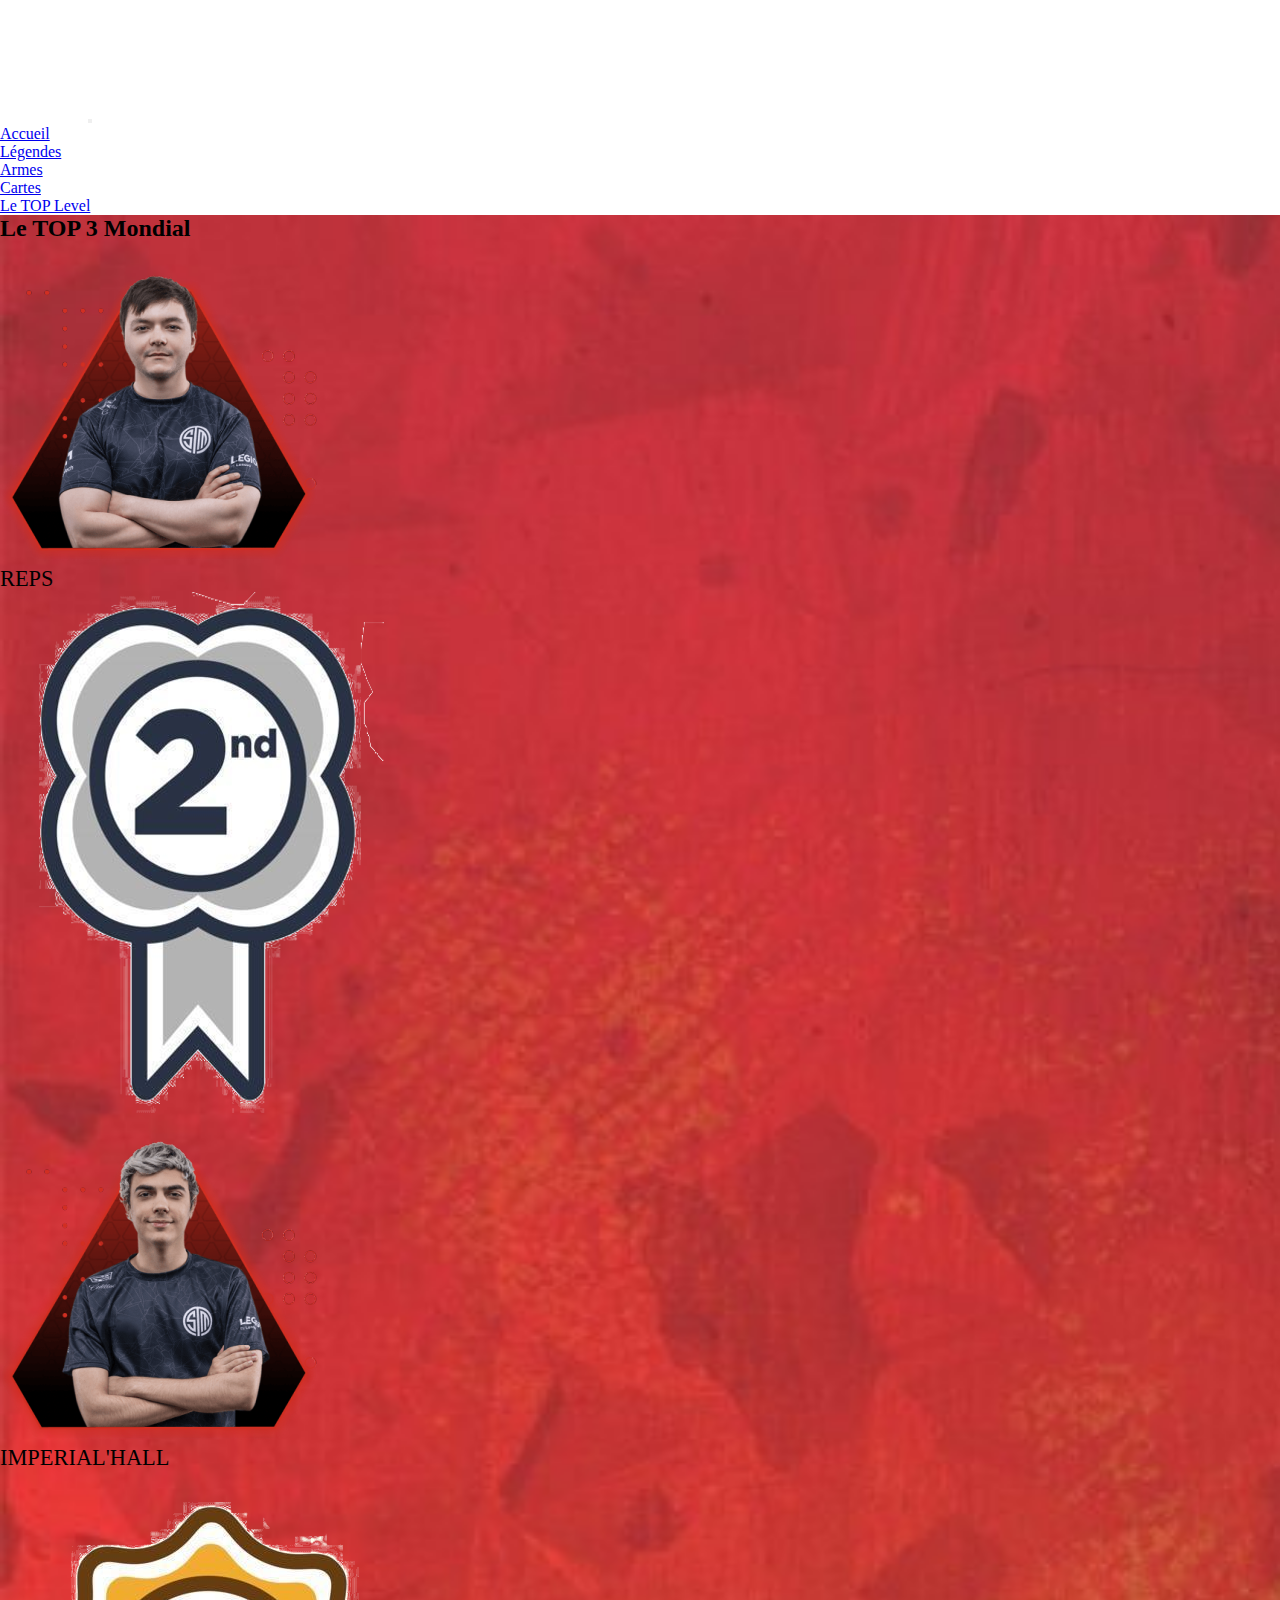
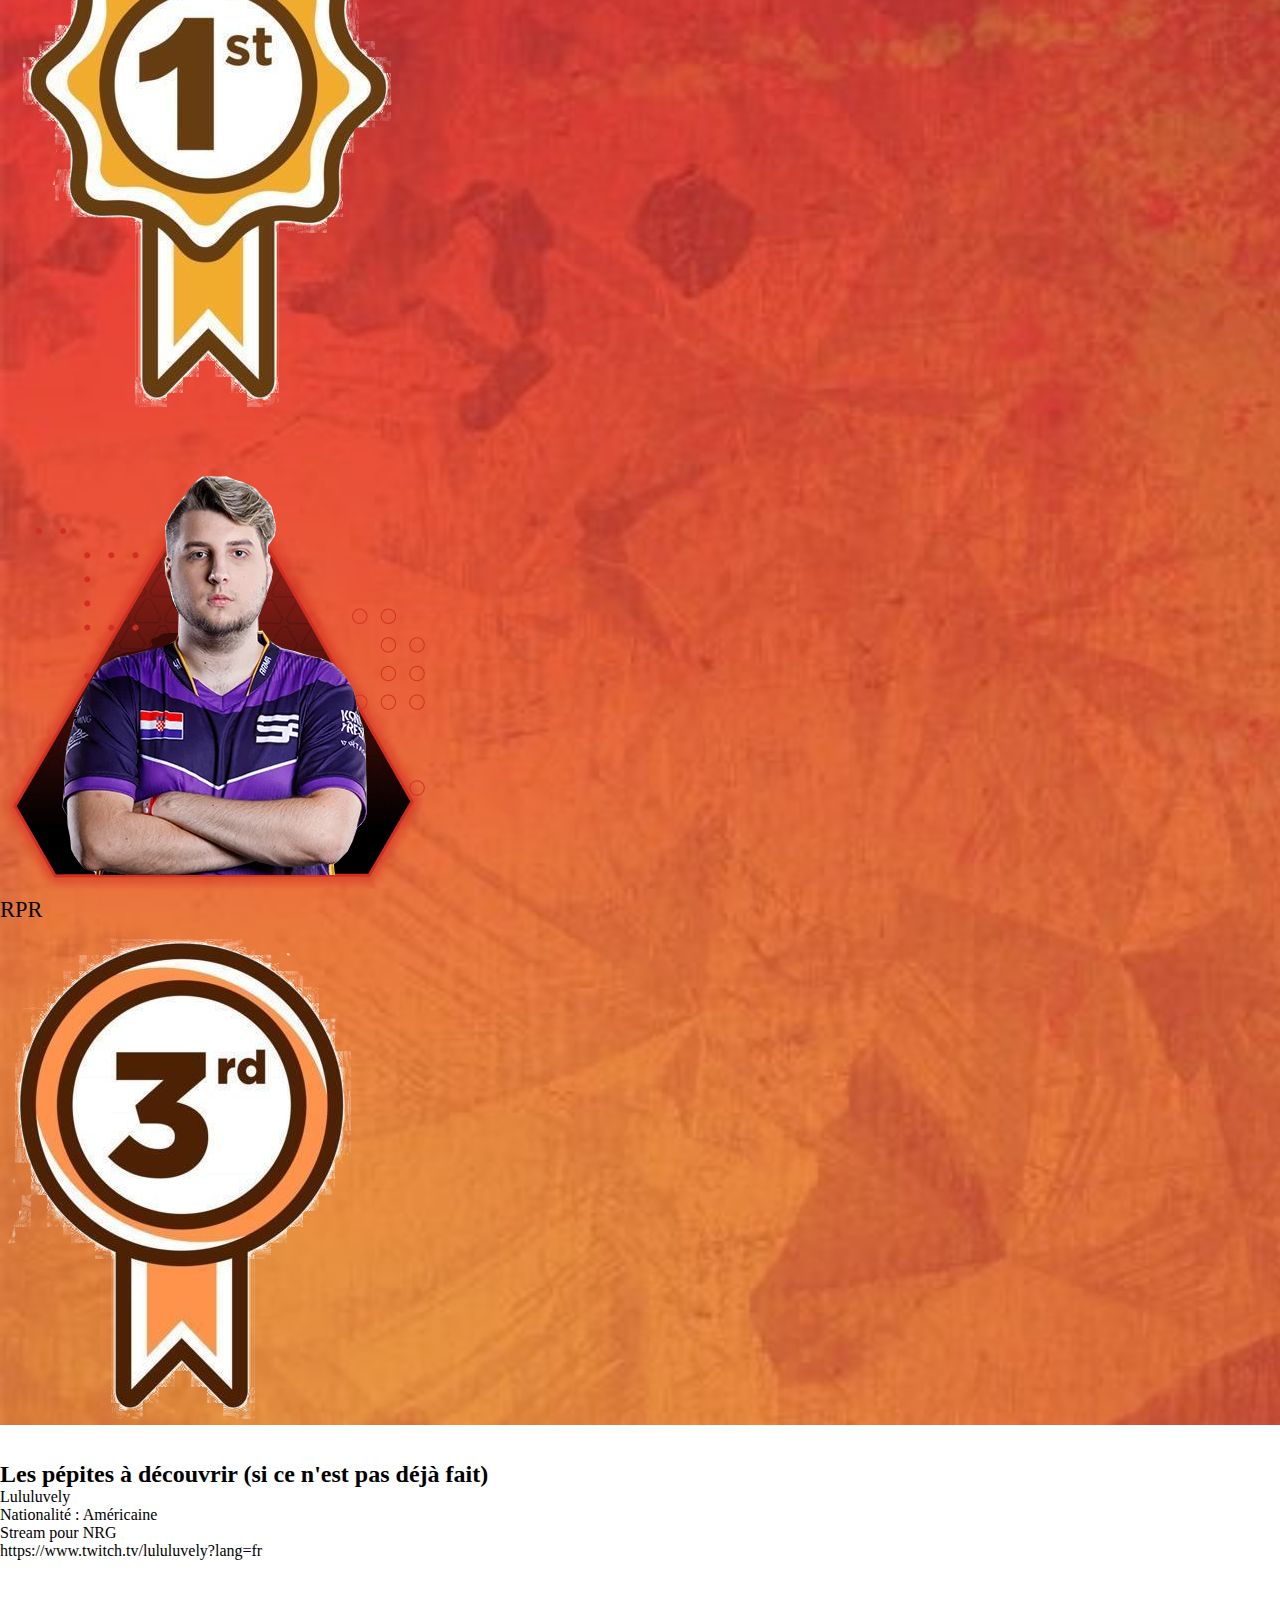
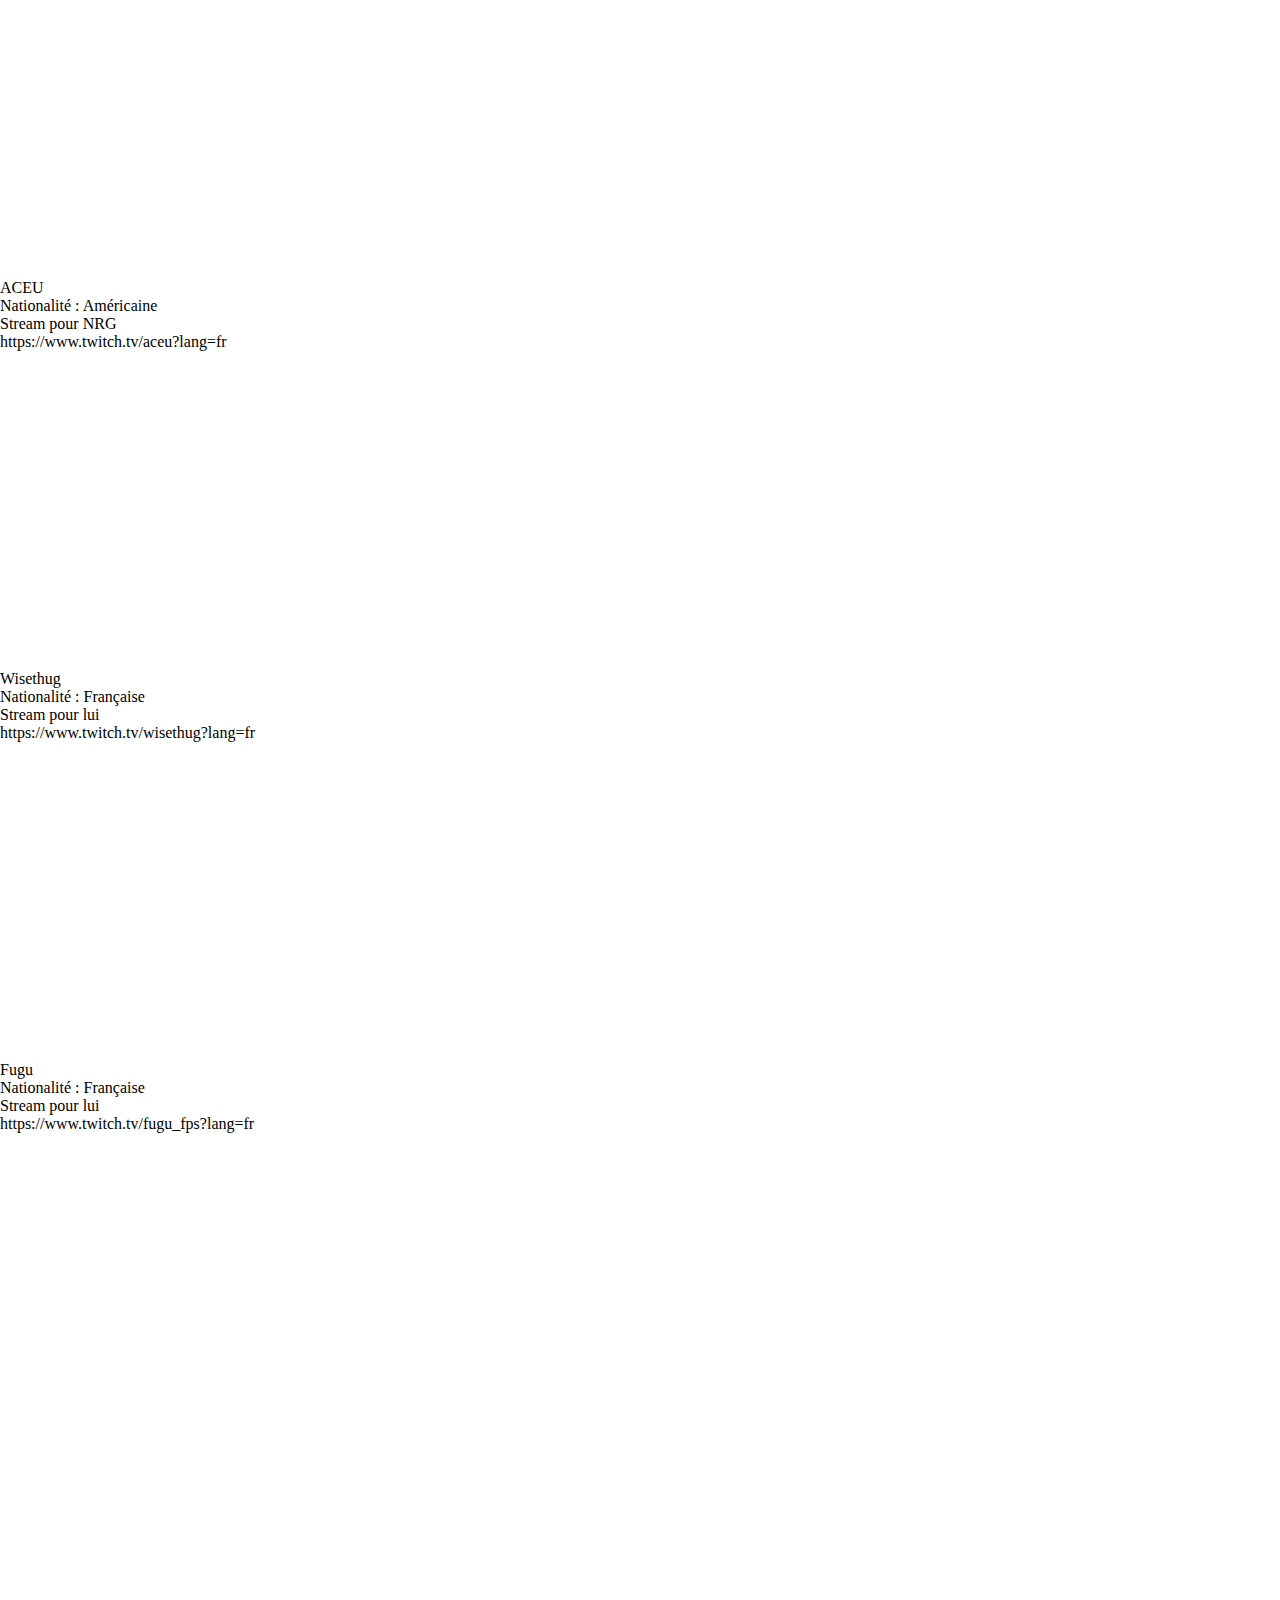
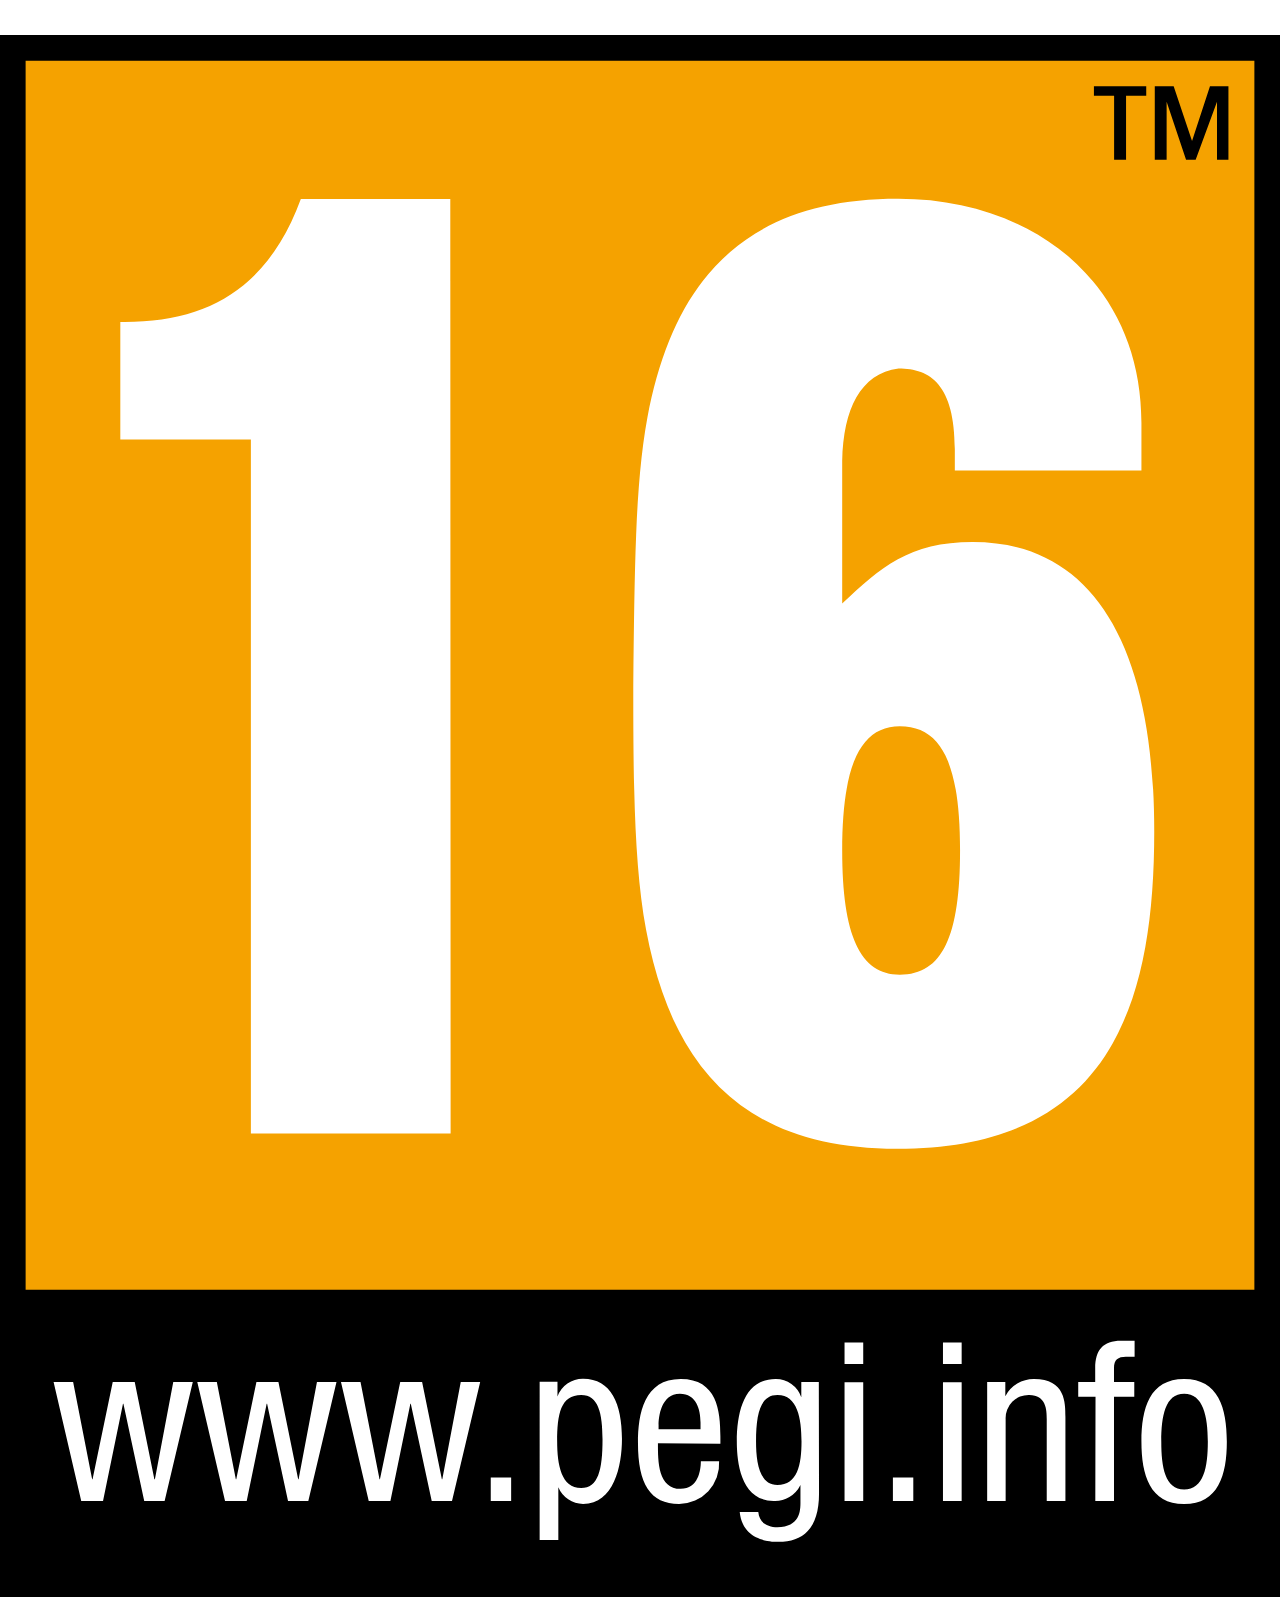
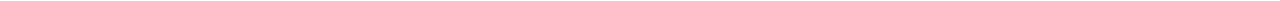
<file: streamer.html>
<!DOCTYPE html>
<html lang="fr">
  <head>
    <meta charset="UTF-8" />
    <meta name="viewport" content="width=device-width, initial-scale=1.0" />
    <meta name="viewport" content="width=device-width, initial-scale=1" />
    <meta
      name="description"
      content="Viens découvrir APEX Legends, et deviens le maître de l'arène"
    />
    <link rel="canonical" href="http://APEX-Legends.fr" />
    <link rel="icon" href="./logo_apex.webp" />
    <link
      href="https://cdn.jsdelivr.net/npm/bootstrap@5.1.3/dist/css/bootstrap.min.css"
      rel="stylesheet"
      integrity="sha384-1BmE4kWBq78iYhFldvKuhfTAU6auU8tT94WrHftjDbrCEXSU1oBoqyl2QvZ6jIW3"
      crossorigin="anonymous"
    />
    <link rel="stylesheet" href="./apex.css" />
    <title>APEX Legends</title>
  </head>

  <body>
    <nav class="navbar navbar-expand-lg navbar-dark bg-dark">
      <a class="navbar-brand d-flex justify-content-center" href="./index.html"><img src="./apex-copyright.png" alt="image_apex" class="w-25"
      /></a>
      <button class="navbar-toggler" type="button" data-toggle="collapse" data-target="#navbarSupportedContent" aria-controls="navbarSupportedContent" aria-expanded="false" aria-label="Toggle navigation">
    <span class="navbar-toggler-icon"></span>
  </button>
  <div class="collapse navbar-collapse" id="navbarSupportedContent">
  <ul class="navbar-nav mr-auto">
      <li class="nav-item">
      <a href="./index.html" class="nav-link text-light">Accueil</a>
      </li>
      <li class="nav-item">
      <a href="./legende.html" class="nav-link text-white">Légendes</a>
 </li>
 <li class="nav-item">
      <a href="./armes.html" class="nav-link text-white">Armes</a>
</li>
<li class="nav-item">
    <a href="./maps.html" class="nav-link text-white">Cartes</a>
</li>
<li class="nav-item">
    <a href="./streamer.html" class="nav-link text-white">Le TOP Level</a>
</li>
</ul>
      </div>
    </nav>


    <section
      class="legende d-flex w-100 flex-column justify-content-center align-items-center"
    >
      <div class="container">
        <div class="row">
          <h2 class="display-3 text-center mb-5 mt-5 text-white">
            Le TOP 3 Mondial
          </h2>

          <div class="col-md-4 col-sm-7 mt-5">
            <div class="card shadow-sm stream">
              <img src="./reps.png" alt="reps" class="w-100" />
              <div class="card-body">
                <p class="card-text text-center text-white">REPS</p>
              </div>
            </div>
            <!-- <div class="col-md-4 col-sm-7 d-flex justify-content-center"> -->
            <img src="./deuxieme.png" alt="image_2eme" class="w-25" />
          <!-- </div> -->
          </div>

          <div class="col-md-4 col-sm-7">
            <div class="card shadow-sm stream">
              <img src="./ImperialHal-1.jpg" alt="imperialhal" class="w-100" />
              <div class="card-body">
                <p class="card-text text-center text-white">IMPERIAL'HALL</p>
              </div>
            </div>
            <!-- <div class="col-md-4 col-sm-7 d-flex justify-content-center"> -->
            <img src="./premier.png" alt="image_1er" class="w-25" />
          <!-- </div> -->
          </div>

          <div class="col-md-4 col-sm-7 mt-5">
            <div class="card shadow-sm stream">
              <img src="./rpr.png" alt="rpr" class="w-100" />
              <div class="card-body">
                <p class="card-text text-center text-white">RPR</p>
              </div>
            </div>
            <!-- <div class="col-md-4 col-sm-7 d-flex justify-content-center"> -->
            <img src="./troisieme.png" alt="image_3eme" class="w-25" />
          <!-- </div> -->
          </div>
          
        </div>
      </div>
    </section>

    <section class="pepite">
    <div class="container">
        <br>
        <br>
      <div class="row">
                <h2 class="display-5 text-center mt-5">
        Les pépites à découvrir (si ce n'est pas déjà fait)
      </h2>
          <div class="col-md-6 col-sm-12 mt-5">
              <p class="display-5">Lululuvely</p>
              
              <ul class="description_streamer">
                  <li>Nationalité : Américaine</li>
                  <li>Stream pour NRG</li>
                  <li>https://www.twitch.tv/lululuvely?lang=fr</li>
                </ul>
        </div>
          <div class="col-md-6 col-sm-12 mt-5 mb-3"><iframe width="560" height="315" src="https://www.youtube.com/embed/gnrS-BYyxIQ" title="YouTube video player" frameborder="0" allow="accelerometer; autoplay; clipboard-write; encrypted-media; gyroscope; picture-in-picture" allowfullscreen></iframe></div>
      

      <div class="col-md-6 col-sm-12 ">
              <p class="display-5">ACEU</p>
              <ul class="description_streamer">
                  <li>Nationalité : Américaine</li>
                  <li>Stream pour NRG</li>
                  <li>https://www.twitch.tv/aceu?lang=fr</li>
                </ul>
        </div>
          <div class="col-md-6 col-sm-12 mb-3"><iframe width="560" height="315" src="https://www.youtube.com/embed/QNv7Htjaoac" title="YouTube video player" frameborder="0" allow="accelerometer; autoplay; clipboard-write; encrypted-media; gyroscope; picture-in-picture" allowfullscreen></iframe></div>
      

      <div class="col-md-6 col-sm-12 ">
              <p class="display-5">Wisethug</p>
              <ul class="description_streamer">
                  <li>Nationalité : Française</li>
                  <li>Stream pour lui</li>
                  <li>https://www.twitch.tv/wisethug?lang=fr</li>
                </ul>
        </div>
        <div class="col-md-6 col-sm-12 mb-3"><iframe width="560" height="315" src="https://www.youtube.com/embed/JN0ydE50Hig" title="YouTube video player" frameborder="0" allow="accelerometer; autoplay; clipboard-write; encrypted-media; gyroscope; picture-in-picture" allowfullscreen></iframe></div>

          <div class="col-md-6 col-sm-12 ">
              <p class="display-5">Fugu</p>
              <ul class="description_streamer">
                  <li>Nationalité : Française</li>
                  <li>Stream pour lui</li>
                  <li>https://www.twitch.tv/fugu_fps?lang=fr</li>
                </ul>
        </div>
          <div class="col-md-6 col-sm-12 mb-3"><iframe width="560" height="315" src="https://www.youtube.com/embed/CamPEOFQMrA" title="YouTube video player" frameborder="0" allow="accelerometer; autoplay; clipboard-write; encrypted-media; gyroscope; picture-in-picture" allowfullscreen></iframe></div>
      </div>
      </div>
</section>
      
    </div>

    <div class="container-fluid bg-dark">
      <div class="row bg-dark">
        <div
          class="col-md-4 col-sm-6 d-flex justify-content-center align-items-center"
        >
          <img src="./apex-copyright.png" alt="image_apex" class="w-30 h-75" />
        </div>
        <div
          class="col-md-4 col-sm-6 d-flex justify-content-center align-items-center"
        >
          <img src="./apex-respawn-white-logo.png" alt="image_apex" class="w-50 h-50" />
        </div>
        <div
          class="col-md-4 col-sm-6 d-flex justify-content-center align-items-center"
        >
          <img src="./pegi16.svg" alt="image_pegi" class="w-25 h-50" />
        </div>
      </div>
    </div>


    <script src="https://code.jquery.com/jquery-3.2.1.slim.min.js" integrity="sha384-KJ3o2DKtIkvYIK3UENzmM7KCkRr/rE9/Qpg6aAZGJwFDMVNA/GpGFF93hXpG5KkN" crossorigin="anonymous"></script>
<script src="https://cdn.jsdelivr.net/npm/popper.js@1.12.9/dist/umd/popper.min.js" integrity="sha384-ApNbgh9B+Y1QKtv3Rn7W3mgPxhU9K/ScQsAP7hUibX39j7fakFPskvXusvfa0b4Q" crossorigin="anonymous"></script>
<script src="https://cdn.jsdelivr.net/npm/bootstrap@4.0.0/dist/js/bootstrap.min.js" integrity="sha384-JZR6Spejh4U02d8jOt6vLEHfe/JQGiRRSQQxSfFWpi1MquVdAyjUar5+76PVCmYl" crossorigin="anonymous"></script>
  </body>
</html>
</file>
<file: apex.css>
*,
::before,
::after {
  box-sizing: border-box;
  margin: 0;
  padding: 0;
}

body {
  height: 100vh;
}

.container-fluid {
  height: 15%;
}

.accueil {
  animation: animation 20s infinite ease-in-out;
  background-size: cover;
  background-position: center;
  background-repeat: no-repeat;
}

@keyframes animation {
  0% {
    background-image: url(./apex-legends.jpg);
  }
  33.33% {
    background-image: url(./apex_legend2.jpg);
  }
  66.66% {
    background-image: url(./apex_legend3.jpg);
  }
  100% {
    background-image: url(./apex-legends.jpg);
  }
}

.btn {
  width: 30%;
  height: 10%;
  display: flex;
  align-items: center;
  justify-content: center;
  font-size: 1.5em;
  background-color: rgb(189, 0, 0);
  border-radius: 0;
}

/************************page legende****************/

.legende {
  background-image: url(./fond.jpg);
  background-repeat: no-repeat;
  background-size: cover;
}

/**********************page maps**********************/

.card-text {
  font-size: 1.4em;
}

#maps .card {
  height: 125%;
}

/*************************page streamer********************/

.stream {
  background-color: transparent;
  border: none;
}

ul {
  list-style-type: none;
}
</file>
